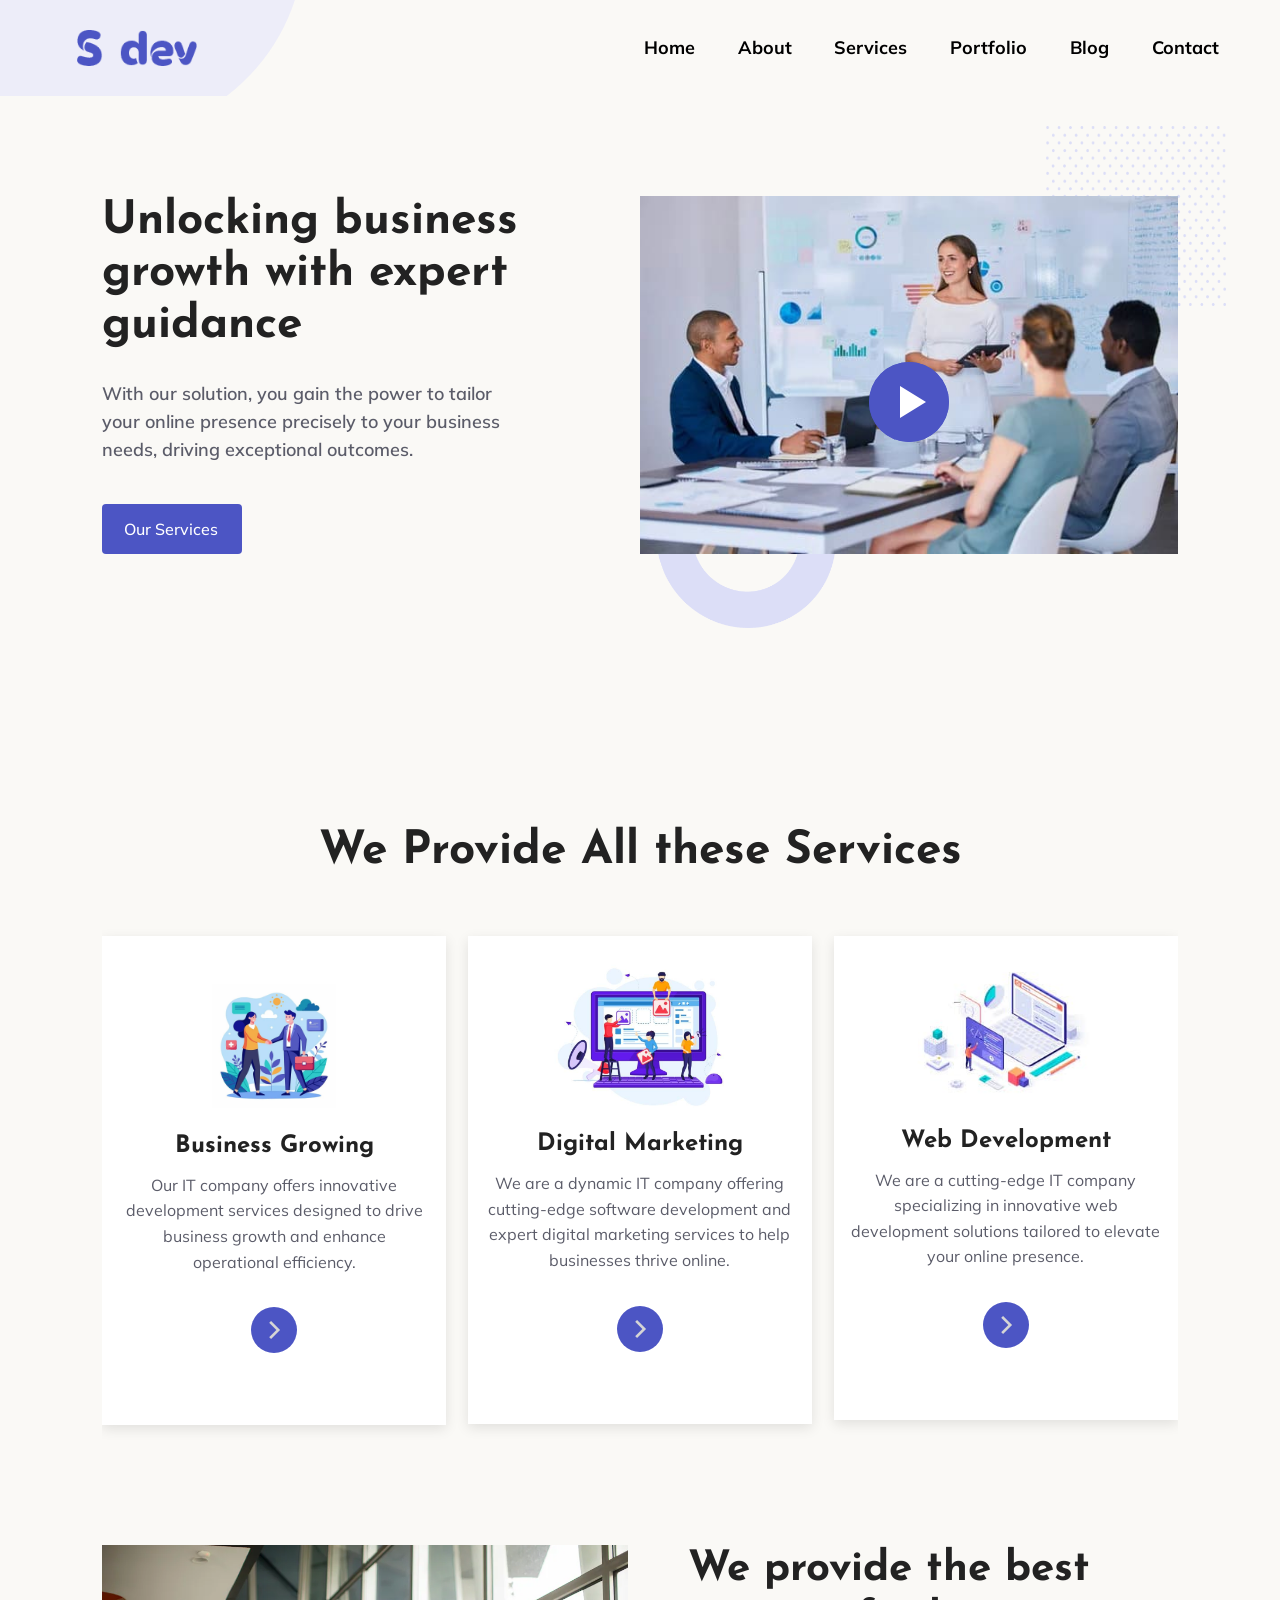
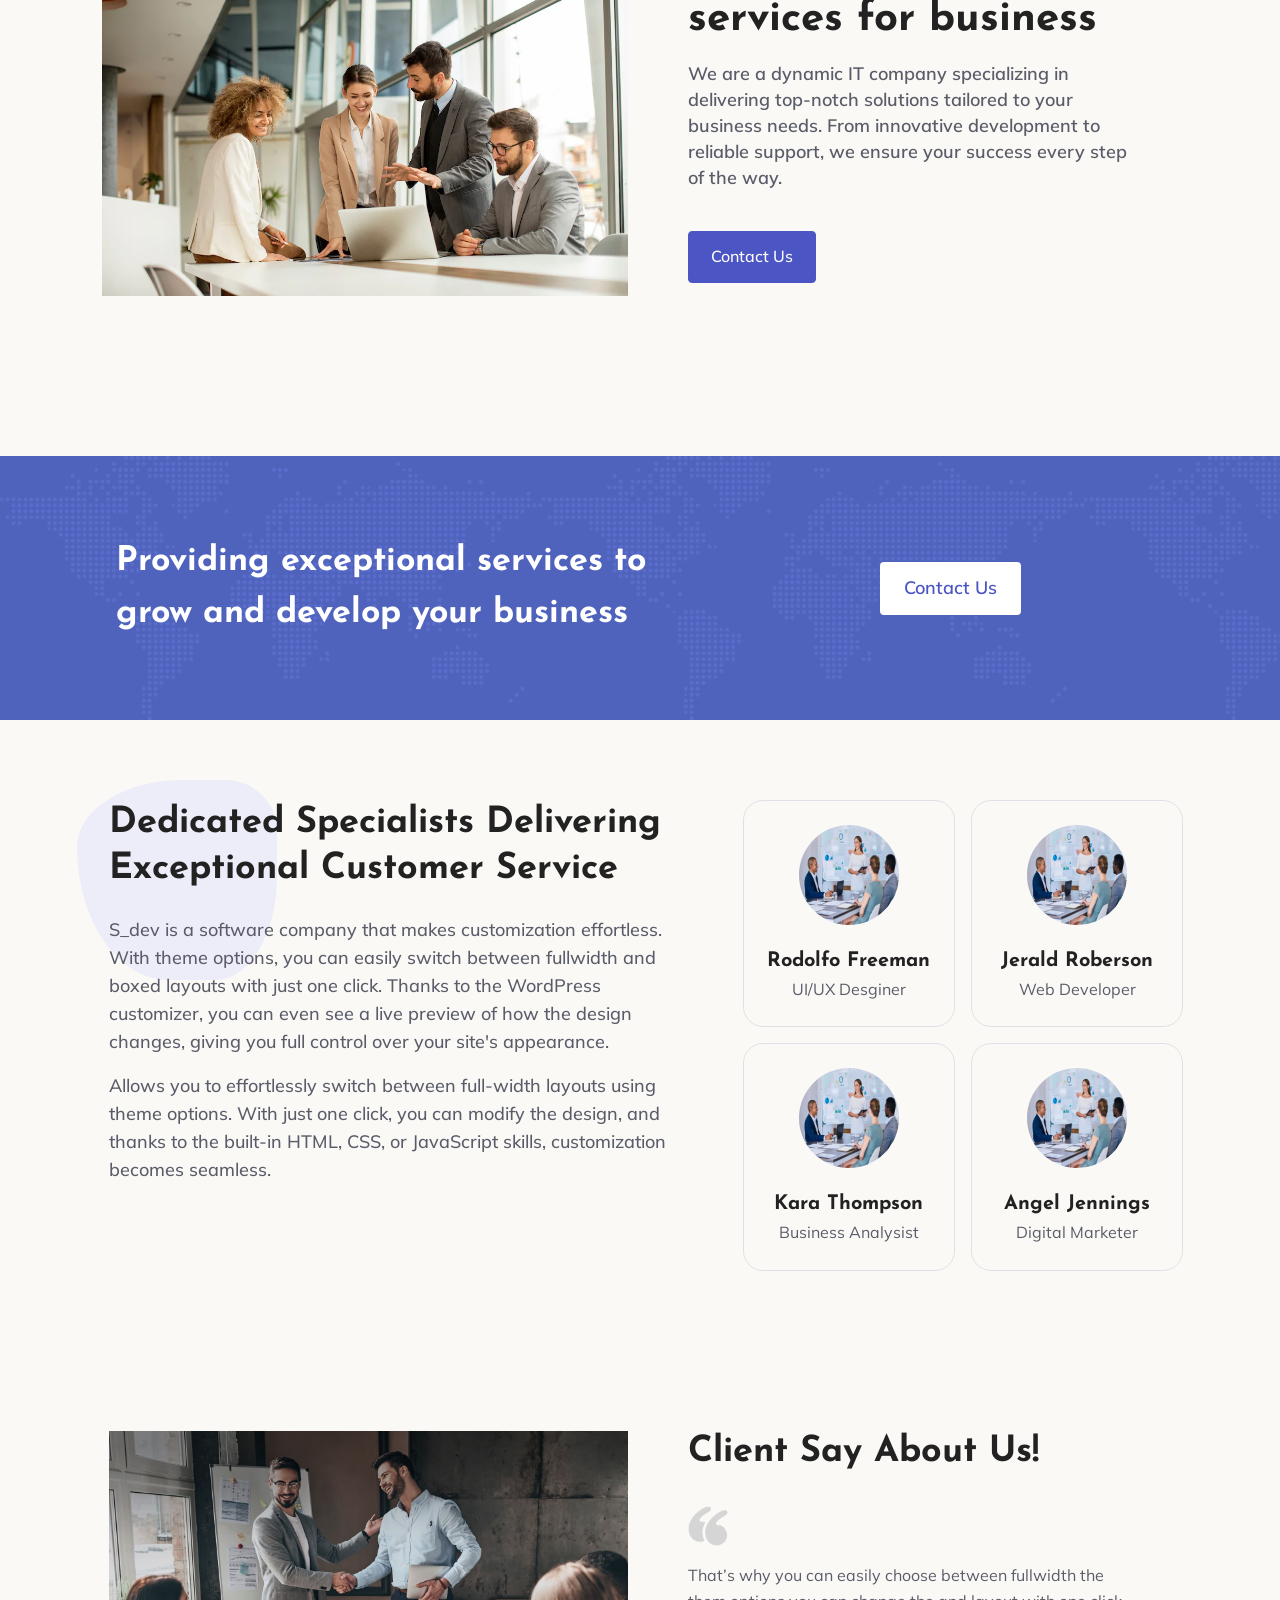
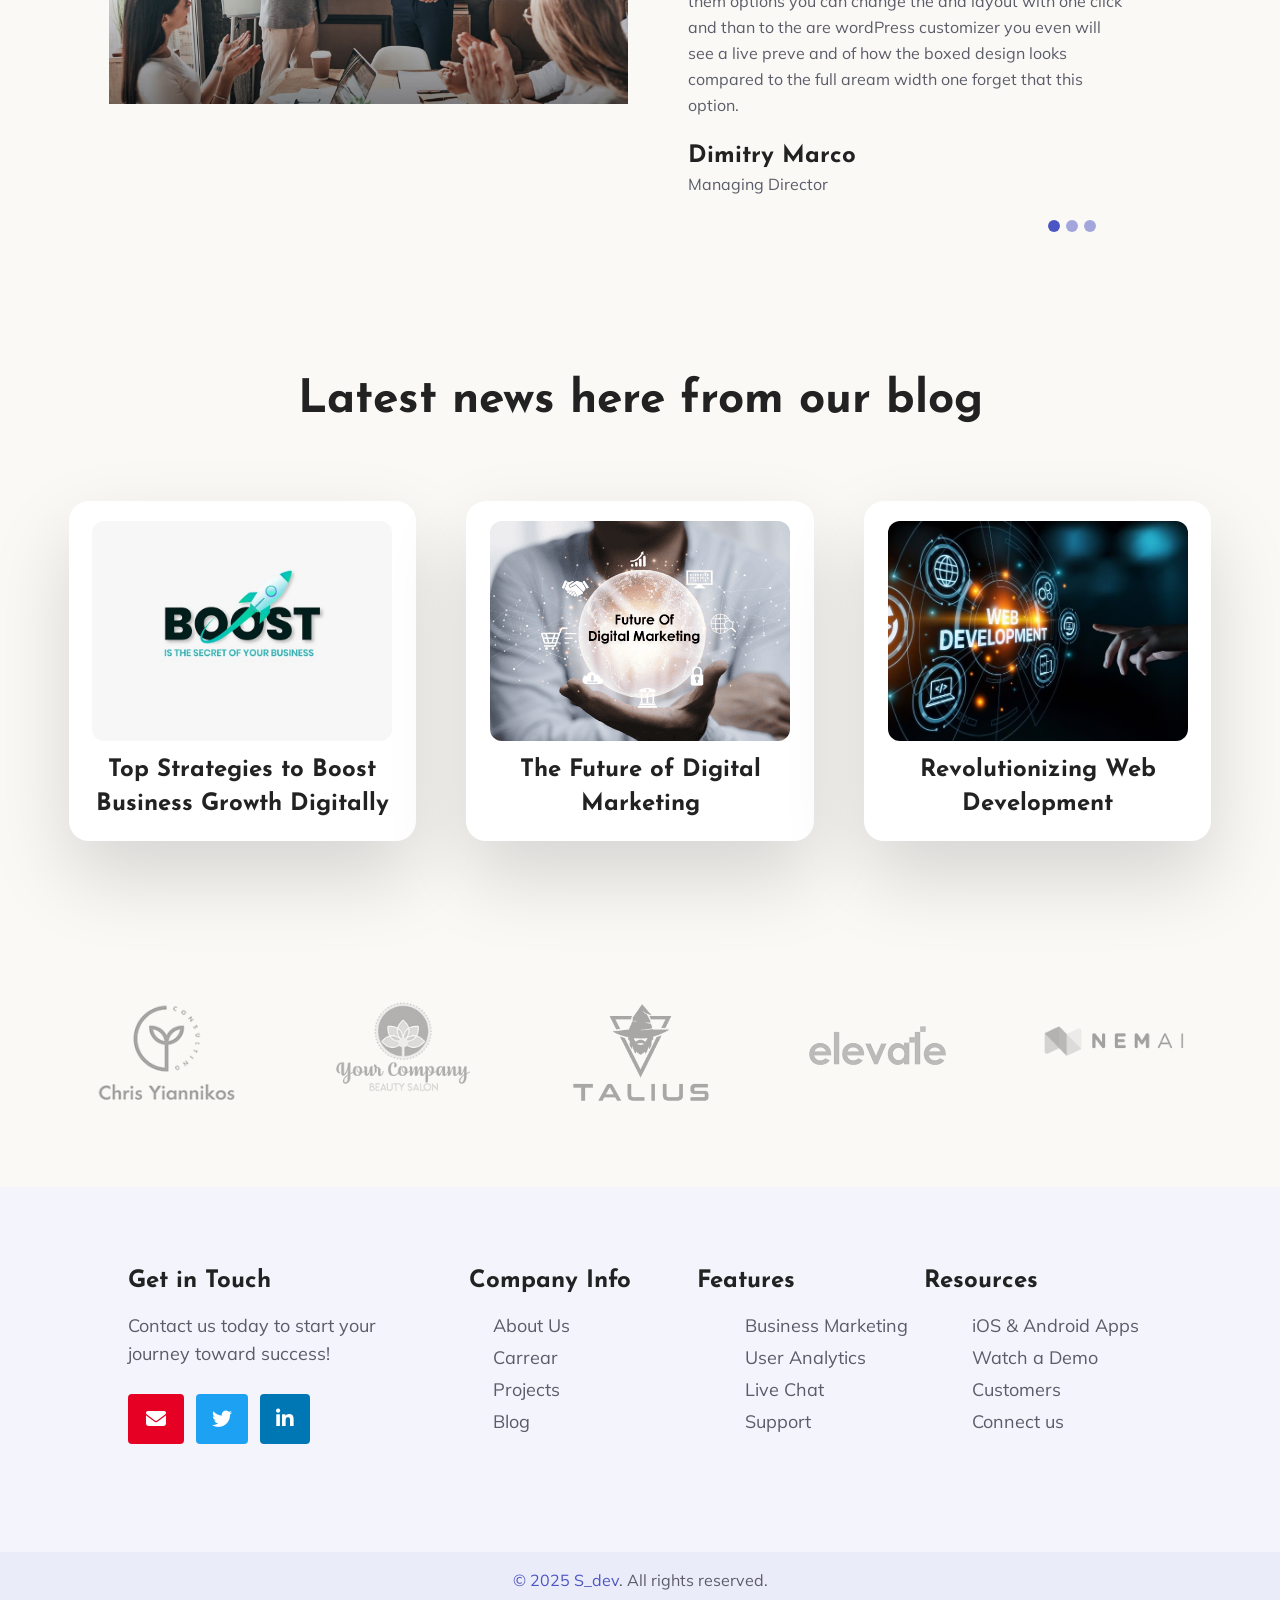
<file: index.html>
<!DOCTYPE html>
<html lang="en">
<head>
    <!-- Basic Meta Tags -->
    <meta charset="UTF-8">
    <meta name="viewport" content="width=device-width, initial-scale=1">
    <meta name="title" content="S dev - Financial Happiness for You and Your Family">
    <meta name="description" content="Guarantee happiness for you and your family without worrying about external volatility. Discover how we make financial stability easy and stress-free.">
    <!-- Keywords for SEO -->
    <meta name="keywords" content="happiness, family happiness, financial stability, financial happiness, stress-free finances, financial security, happy money, financial peace of mind">
    <!-- Author -->
    <meta name="author" content="Happy Money to You">
    <title>S_dev</title>
    <link rel="shortcut icon" href="img/favico.png" type="image/x-icon">

    <!-- Material Icon Link -->
    <link href="https://fonts.googleapis.com/css2?family=Material+Icons" rel="stylesheet">
    <link href="https://fonts.googleapis.com/css2?family=Material+Symbols+Outlined" rel="stylesheet">
    <!-- Font Awesome Icon Link -->
    <link rel="stylesheet" href="https://cdnjs.cloudflare.com/ajax/libs/font-awesome/6.7.2/css/all.min.css" integrity="sha512-Evv84Mr4kqVGRNSgIGL/F/aIDqQb7xQ2vcrdIwxfjThSH8CSR7PBEakCr51Ck+w+/U6swU2Im1vVX0SVk9ABhg==" crossorigin="anonymous" referrerpolicy="no-referrer" />
    <!-- Css Files -->
    <link rel="stylesheet" href="css/bootstrap.min.css">
    <link rel="stylesheet" href="css/style.min.css">
    <link rel="stylesheet" href="css/media.min.css">
</head>
<body>
<div class="header-wrapper overflow-hidden w-sm-75 w-100" id="headerScroll">
    <header>
        <div class="col-xxl-10 col-11 m-auto overflow-hidden">
            <div class="header-container row align-items-center justify-content-between">
                <div class="brand_logo ms-xxl-3 ms-xl-4 ms-lg-2 col-xl-5 col-lg-5 col-md-5 col-5 pl-0">
                    <a href="index.html" class="d-block">
                        <img src="img/logo.png" alt="s_dev" class="img-fluid">
                    </a>
                </div>
                <div class="ms-xxl-3 me-xl-54 me-lg-2 col-xl-6 col-lg-6 col-md-7 col-sm-5 col-5 pr-0">
                    <ul class="nav-bar d-xxl-flex d-xl-flex d-md-flex d-sm-none d-sm-none d-none w-100 d-flex align-items-center justify-content-between mb-0 ps-md-0">
                        <li><a href="index.html" class="nav-item" target="_blank">Home</a></li>
                        <li><a href="aboutUs.html" class="nav-item" target="_blank">About</a></li>
                        <li><a href="service.html" class="nav-item" target="_blank">Services</a></li>
                        <li><a href="portfolio.html" class="nav-item" target="_blank">Portfolio</a></li>
                        <li><a href="blog.html" class="nav-item" target="_blank">Blog</a></li>
                        <li><a href="contact.html" class="nav-item" target="_blank">Contact</a></li>
                    </ul>
                    <input type="checkbox" id="menu-toggle" role="button" aria-label="Display the menu" class="menu d-xxl-none d-xl-none d-lg-none d-md-none d-sm-block d-block">
                </div>
            </div>
            <div class="responsive-bar">
                <ul class="responsive d-xxl-none text-center d-xl-none d-lg-none d-md-none d-sm-block d-block nav-bar pl-0">
                    <li><a href="index.html" class="nav-item">Home</a></li>
                    <li><a href="aboutUs.html" class="nav-item" target="_blank">About</a></li>
                    <li><a href="service.html" class="nav-item" target="_blank">Services</a></li>
                    <li><a href="portfolio.html" class="nav-item" target="_blank">Portfolio</a></li>
                    <li><a href="blog.html" class="nav-item" target="_blank">Blog</a></li>
                    <li><a href="contact.html" class="nav-item" target="_blank">Contact</a></li>
                </ul>
            </div>
        </div>
    </header>
</div>
<section class="hero-section" id="heroSection">
    <div class="d-flex justify-content-between">
        <div class="hero-content col-lg-6 col-md-6 col-sm-12">
            <h1>Unlocking business growth with expert guidance</h1>
            <p>With our solution, you gain the power to tailor your online presence precisely to your business needs, driving exceptional outcomes.</p>
            <a href="#" class="position-relative">
                <span class="hero-text-one position-absolute">Our Services</span>
                <span class="hero-text-two position-absolute">Our Services</span>
            </a>
        </div>
        <div class="hero-img position-relative col-lg-6 col-md-6 col-sm-12">
            <img src="img/dots.png" alt="s_dev" class="dots position-absolute">
            <div class="banner-hero-img">
                <figure class="banner_img position-relative overflow-hidden">
                    <img src="img/hero_img.jpg" alt="hero_img" class="img-fluid">
                </figure>
                <a id="play-video" class="play-btn" href="#"><span></span></a>
            </div>
            <img src="img/circle.png" alt="s_dev" class="circle position-absolute ">
        </div>
    </div>
</section>
<section class="provide-services overflow-hidden col-10 mx-auto" data-animate="slide-bottom">
    <div class="service-title w-lg-50 text-center m-auto mb-lg-2 mb-sm-4">
        <h2 class="pb-lg-5 pb-md-2 pb-sm-4">We Provide All these Services</h2>
    </div>
    <div class="service-content service-boxs row row-md-12 row-sm-12 justify-content-between text-center m-auto">
        <div class="col-lg-4 px-0">
            <div class="service-container overflow-hidden bg-white">
                <div class="business-grow mt-lg-5 m-auto">
                    <img src="img/service-1.webp" alt="" class="img-fluid">
                </div>
                <div class="pt-4 pb-lg-4 pb-md-0 pb-sm-4 px-md-3 px-sm-2 px-3">
                    <h4 class="pb-1">Business Growing</h4>
                    <p class="pb-3">Our IT company offers innovative development services designed to drive business growth and enhance operational efficiency.</p>
                    <a href="#" class="arrow-icon mb-md-5 mb-3"><span class="material-symbols-outlined">chevron_right</span></a>
                </div>
            </div>
        </div>
        <div class="col-lg-4 px-0">
            <div class="service-container overflow-hidden bg-white">
                <div class="digital-market mt-lg-4 m-auto">
                    <img src="img/service-2.jpg" alt="" class="img-fluid">
                </div>
                <div class="pt-3 pb-lg-4 pb-md-0 pb-sm-4 px-md-3 px-sm-2 px-2">
                    <h4 class="pb-1">Digital Marketing</h4>
                    <p class="pb-3">We are a dynamic IT company offering cutting-edge software development and expert digital marketing services to help businesses thrive online.</p>
                    <a href="#" class="arrow-icon mb-md-5 mb-3"><span class="material-symbols-outlined">chevron_right</span></a>
                </div>
            </div>
        </div>
        <div class="col-lg-4 px-0">
            <div class="service-container overflow-hidden bg-white">
                <div class="web-development mt-lg-4 m-auto">
                    <img src="img/service-3.jpg" alt="" class="img-fluid">
                </div>
                <div class="pt-4 pb-lg-4 pb-md-0 pb-sm-4 px-md-3 px-sm-2 px-2">
                    <h4 class="pb-1">Web Development</h4>
                    <p class="pb-3">We are a cutting-edge IT company specializing in innovative web development solutions tailored to elevate your online presence.</p>
                    <a href="#" class="arrow-icon mb-md-5 mb-3"><span class="material-symbols-outlined">chevron_right</span></a>
                </div>
            </div>
        </div>
    </div>
</section>
<section class="best-service" data-animate="slide-bottom">
    <div class="row m-auto">
        <div class="best-service-img col-md-6 col-sm-12 ps-0">
            <img src="img/best-service-img.webp" alt="" class="img-fluid">
        </div>
        <div class="best-service-details col-md-6 col-sm-12 ps-lg-5 pe-0">
            <h2 class="pb-2">We provide the best services for business</h2>
            <p class="pb-lg-4 pb-md-2 pb-sm-4">We are a dynamic IT company specializing in delivering top-notch solutions tailored to your business needs. From innovative development to reliable support, we ensure your success every step of the way.</p>
            <a href="#" class="position-relative overflow-hidden">Contact Us</a>
        </div>
    </div>
</section>
<section class="exceptional-service col-xxl-12 overflow-hidden" data-animate="slide-bottom">
    <div class="row align-items-center">
        <h2 class="text-white col-lg-7 col-md-8 col-sm-12 ps-lg-2 mb-md-0">Providing exceptional services to grow and develop your business</h2>
        <a href="#" class="text-center col-lg-5 col-md-4 col-sm-12"><span>Contact Us</span></a>
    </div>
</section>
<section class="our-customer m-auto" data-animate="slide-bottom">
    <div class="row">
        <div class="customer-content col-md-7 col-sm-12">
            <h2 class="pb-xl-3 pb-lg-2 pb-md-2 pb-sm-3">Dedicated Specialists Delivering Exceptional Customer Service</h2>
            <p>S_dev is a software company that makes customization effortless. With theme options, you can easily switch between fullwidth and boxed layouts with just one click. Thanks to the WordPress customizer, you can even see a live preview of how the design changes, giving you full control over your site's appearance.</p>
            <p>Allows you to effortlessly switch between full-width layouts using theme options. With just one click, you can modify the design, and thanks to the built-in HTML, CSS, or JavaScript skills, customization becomes seamless.</p>
        </div>
        <div class="col-md-5 col-sm-12 pe-lg-0">
            <div class="our-associates d-grid align-items-stretch justify-content-between">
                <div class="associate-container border text-center px-lg-3 p-4 me-lg-2 me-md-0 mb-2">
                    <img src="img/hero_img.jpg" alt="associate-img" class="associate-img mb-4">
                    <h5 class="mb-1">Rodolfo Freeman</h5>
                    <p class="mb-0">UI/UX Desginer</p>
                </div>
                <div class="associate-container border text-center p-4 ms-lg-2 ms-md-0 mb-2">
                    <img src="img/hero_img.jpg" alt="associate-img" class="associate-img mb-4">
                    <h5 class="mb-1">Jerald Roberson</h5>
                    <p class="mb-0">Web Developer</p>
                </div>
                <div class="associate-container border text-center p-4 me-lg-2 me-md-0 mt-2">
                    <img src="img/hero_img.jpg" alt="associate-img" class="associate-img mb-4">
                    <h5 class="mb-1">Kara Thompson</h5>
                    <p class="mb-0">Business Analysist</p>
                </div>
                <div class="associate-container border text-center p-4 ms-lg-2 ms-md-0 mt-2">
                    <img src="img/hero_img.jpg" alt="associate-img" class="associate-img mb-4">
                    <h5 class="mb-1">Angel Jennings</h5>
                    <p class="mb-0">Digital Marketer</p>
                </div>
            </div>
        </div>
    </div>
</section>
<section class="testimonial" data-animate="slide-bottom">
    <div class="row m-auto">
        <div class="col-md-6 col-sm-12 ps-0">
            <img src="img/testimonial-img.jpg" alt="" class="img-fluid">
        </div>
        <div class="col-md-6 col-sm-12 ps-lg-5 pe-0">
            <h2 class="pb-lg-4 pb-sm-3">Client Say About Us!</h2>
            <div class="testimonial-slider">
                <div id="carouselExampleIndicators" class="carousel slide" data-bs-ride="carousel">
                    <div class="carousel-inner">
                        <div class="carousel-item active">
                            <img src="img/quote.png" alt="quote" class="quote-img mb-3">
                            <p class="pb-2">That’s why you can easily choose between fullwidth the them options you can change the and layout with one click and than to the are wordPress customizer you even will see a live preve and of how the boxed design looks compared to the full aream width one forget that this option.</p>
                            <h4 class="mb-xl-0">Dimitry Marco</h4>
                            <p>Managing Director</p>
                        </div>
                        <div class="carousel-item">
                            <img src="img/quote.png" alt="quote" class="quote-img mb-3">
                            <p class="pb-2">That’s why you can easily choose between fullwidth the them options you can change the and layout with one click and than to the are wordPress customizer you even will see a live preve and of how the boxed design looks compared to the full aream width one forget that this option.</p>
                            <h4 class="mb-xl-0">Dimitry Marco</h4>
                            <p>Managing Director</p>
                        </div>
                        <div class="carousel-item">
                            <img src="img/quote.png" alt="quote" class="quote-img mb-3">
                            <p class="pb-2">That’s why you can easily choose between fullwidth the them options you can change the and layout with one click and than to the are wordPress customizer you even will see a live preve and of how the boxed design looks compared to the full aream width one forget that this option.</p>
                            <h4 class="mb-xl-0">Dimitry Marco</h4>
                            <p>Managing Director</p>
                        </div>
                    </div>
                    <div class="carousel-indicators">
                        <button type="button" data-bs-target="#carouselExampleIndicators" data-bs-slide-to="0" class="active" aria-current="true" aria-label="Slide 1"></button>
                        <button type="button" data-bs-target="#carouselExampleIndicators" data-bs-slide-to="1" aria-label="Slide 2"></button>
                        <button type="button" data-bs-target="#carouselExampleIndicators" data-bs-slide-to="2" aria-label="Slide 3"></button>
                    </div>
                  </div>
            </div>
        </div>
    </div>
</section>
<section class="blog col-10 mx-auto" data-animate="slide-bottom">
    <div class="blog-title w-lg-50 w-sm-100 text-center m-auto mb-md-5">
        <h2 class="mb-xl-5 mb-0">Latest news here from our blog</h2>
    </div>
    <div class="blog-para blog-boxs row text-center pt-sm-4 pt-5 m-auto">
        <div class="blog-container d-flex justify-content-center align-items-center">
            <div class="card-blog col-lg-4 col-sm-12">
                <div class="img-box">
                    <img src="img/business-growth.jpg" alt="blog" class="img-fluid">
                </div>
                <div class="blog-content px-lg-4">
                    <h4 class="pb-lg-2 pb-md-1 pb-sm-2">Top Strategies to Boost Business Growth Digitally</h4>
                    <p>Explore proven techniques and tools that empower businesses to scale effectively, with insights from industry experts.</p>
                </div>
            </div>
            <div class="card-blog col-lg-4 col-sm-12">
                <div class="img-box">
                    <img src="img/future-marketing.png" alt="blog" class="img-fluid">
                </div>
                <div class="blog-content px-4">
                    <h4 class="pb-lg-2 pb-md-1 pb-sm-2">The Future of Digital Marketing</h4>
                    <p>Dive into emerging trends and technologies shaping the digital marketing landscape and how businesses can leverage them for success.</p>
                </div>
            </div>
            <div class="card-blog col-lg-4 col-sm-12">
                <div class="img-box">
                    <img src="img/web-development.avif" alt="blog" class="img-fluid">
                </div>
                <div class="blog-content px-4">
                    <h4 class="pb-lg-2 pb-md-1 pb-sm-2">Revolutionizing Web Development</h4>
                    <p>Highlight cutting-edge approaches and success stories in web development, showcasing S_Dev's expertise in creating impactful online solutions.</p>
                </div>
            </div>
        </div>
    </div>
</section>
<section class="client-logo" data-animate="slide-bottom">
    <div class="d-flex justify-content-between flex-wrap m-auto">
        <div class="">
            <img src="img/clients/client-1.png">
        </div>
        <div class="">
            <img src="img/clients/client-2.png">
        </div>
        <div class="">
            <img src="img/clients/client-3.png">
        </div>
        <div class="">
            <img src="img/clients/client-4.png">
        </div>
        <div class="">
            <img src="img/clients/client-5.png">
        </div>
    </div>
</section>
<div class="footer-wrapper overflow-hidden" data-animate="slide-bottom">
    <footer class="m-auto">
        <div class="row align-items-start m-auto pb-5">
            <div class="col-lg-4 col-md-4 col-sm-12 px-0">
                <h4 class="pb-lg-2">Get in Touch</h4>
                <p class="w-lg-75 w-sm-100 pb-4">Contact us today to start your journey toward success!</p>
                <div class="social-links">
                    <a href="#" class="text-white rounded me-2"><i class="fa-solid fa-envelope"></i></a>
                    <a href="#" class="text-white rounded me-2"><i class="fa-brands fa-twitter"></i></a>
                    <a href="#" class="text-white rounded"><i class="fa-brands fa-linkedin-in"></i></a>
                </div>
            </div>
            <div class="footer-container col-xl-8 col-lg-7 col-sm-12 d-grid m-auto mt-xl-0 ms-md-0 px-0">
                <div class="footer-para">
                    <h4 class="pb-2">Company Info</h4>
                    <ul class="ps-xxl-4 ps-xl-4 ps-lg-0 ps-md-0 ps-sm-0">
                        <li class="pb-1"><a href="#">About Us</a></li>
                        <li class="pb-1"><a href="#">Carrear</a></li>
                        <li class="pb-1"><a href="#">Projects</a></li>
                        <li class="pb-1"><a href="#">Blog</a></li>
                    </ul>
                </div>
                <div class="footer-para">
                    <h4 class="pb-2">Features</h4>
                    <ul class="ps-xxl-5 ps-xl-5 ps-lg-0 ps-md-0 ps-sm-0">
                        <li class="pb-1"><a href="#">Business Marketing</a></li>
                        <li class="pb-1"><a href="#">User Analytics</a></li>
                        <li class="pb-1"><a href="#">Live Chat</a></li>
                        <li class="pb-1"><a href="#">Support</a></li>
                    </ul>
                </div>
                <div class="footer-para">
                    <h4 class="pb-2">Resources</h4>
                    <ul class="ps-xxl-5 ps-xl-5 ps-lg-0 ps-md-0 ps-sm-0">
                        <li class="pb-1"><a href="#">iOS & Android Apps</a></li>
                        <li class="pb-1"><a href="#">Watch a Demo</a></li>
                        <li class="pb-1"><a href="#">Customers</a></li>
                        <li class="pb-1"><a href="#">Connect us</a></li>
                    </ul>
                </div>
            </div>
        </div>
    </footer>
    <div class="copy-wrights text-center mt-lg-5 py-3">
        <p class="mb-0"><span>&#169 2025 S_dev</span>. All rights reserved.</p>
    </div>
</div>
<!-- Script -->
<script src="js/bootstrap.min.js"></script>
<script src="js/script.js"></script>
</body>
</html>
</file>
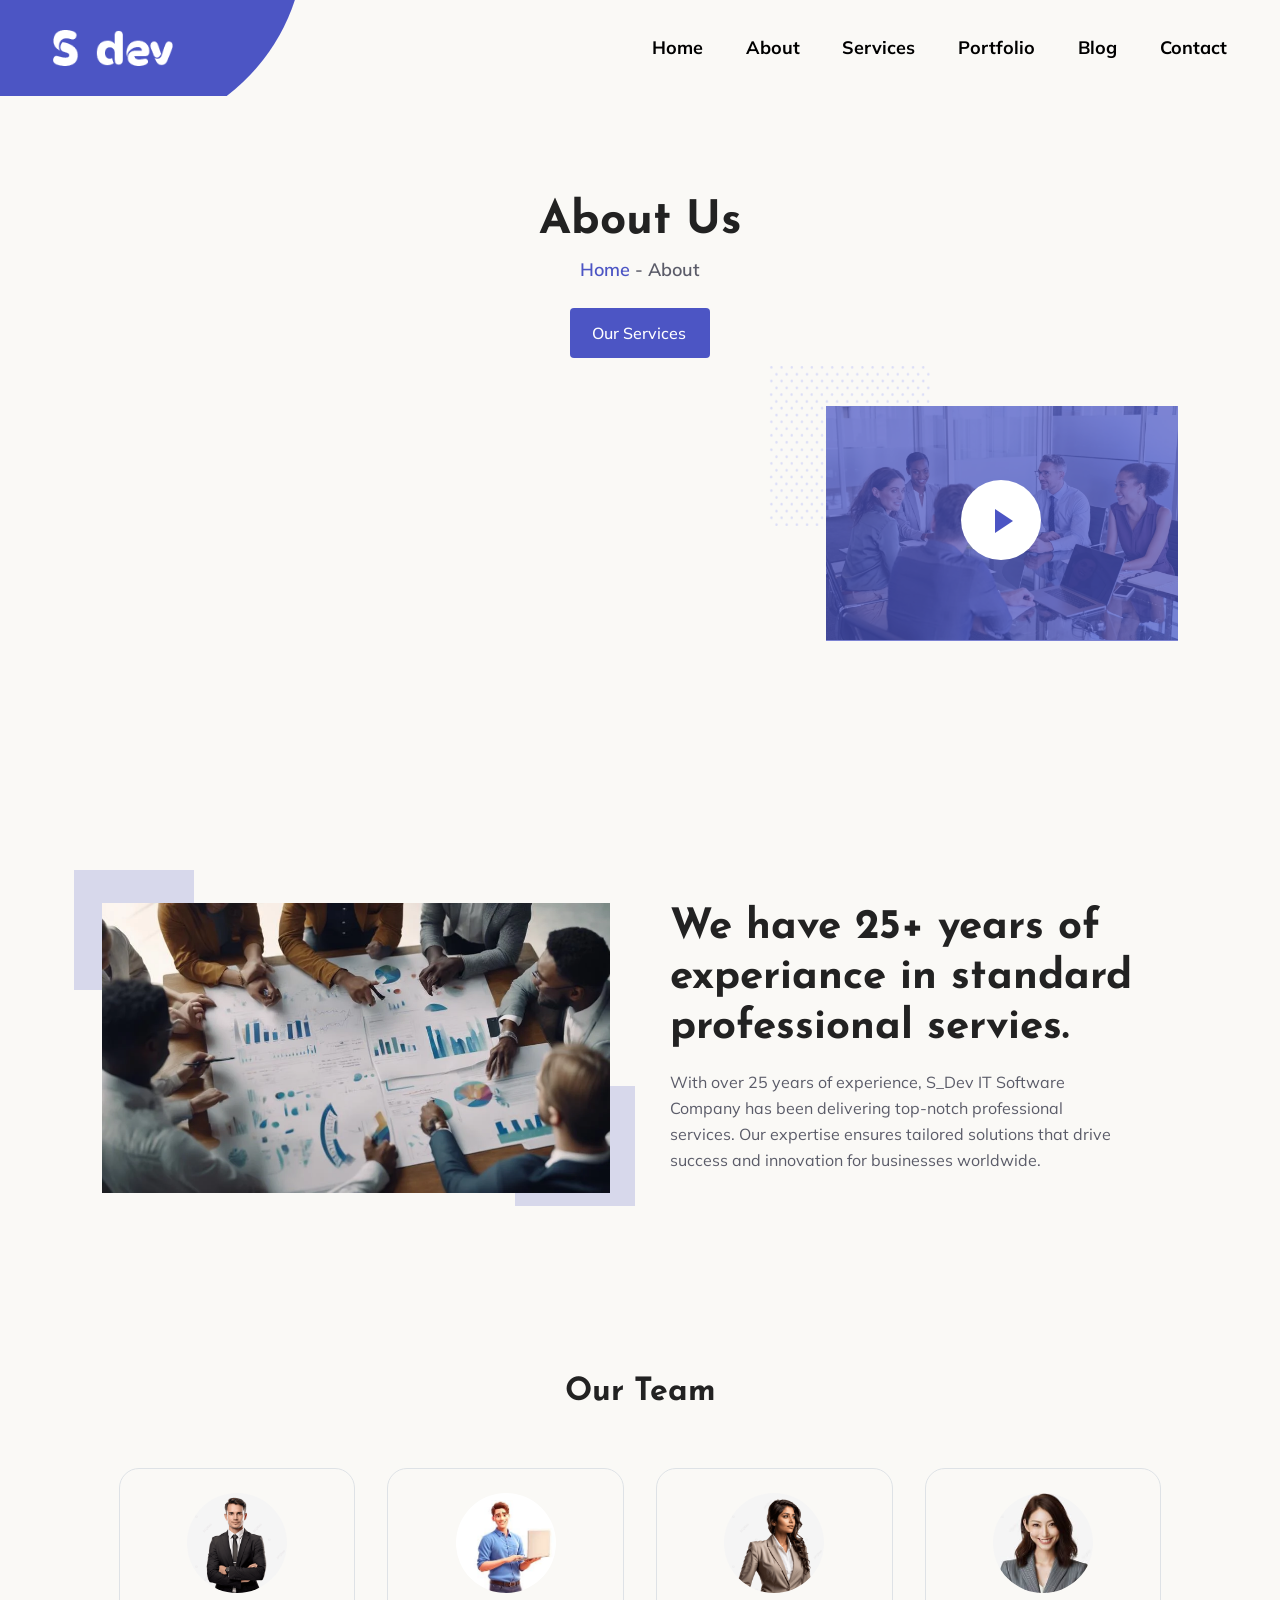
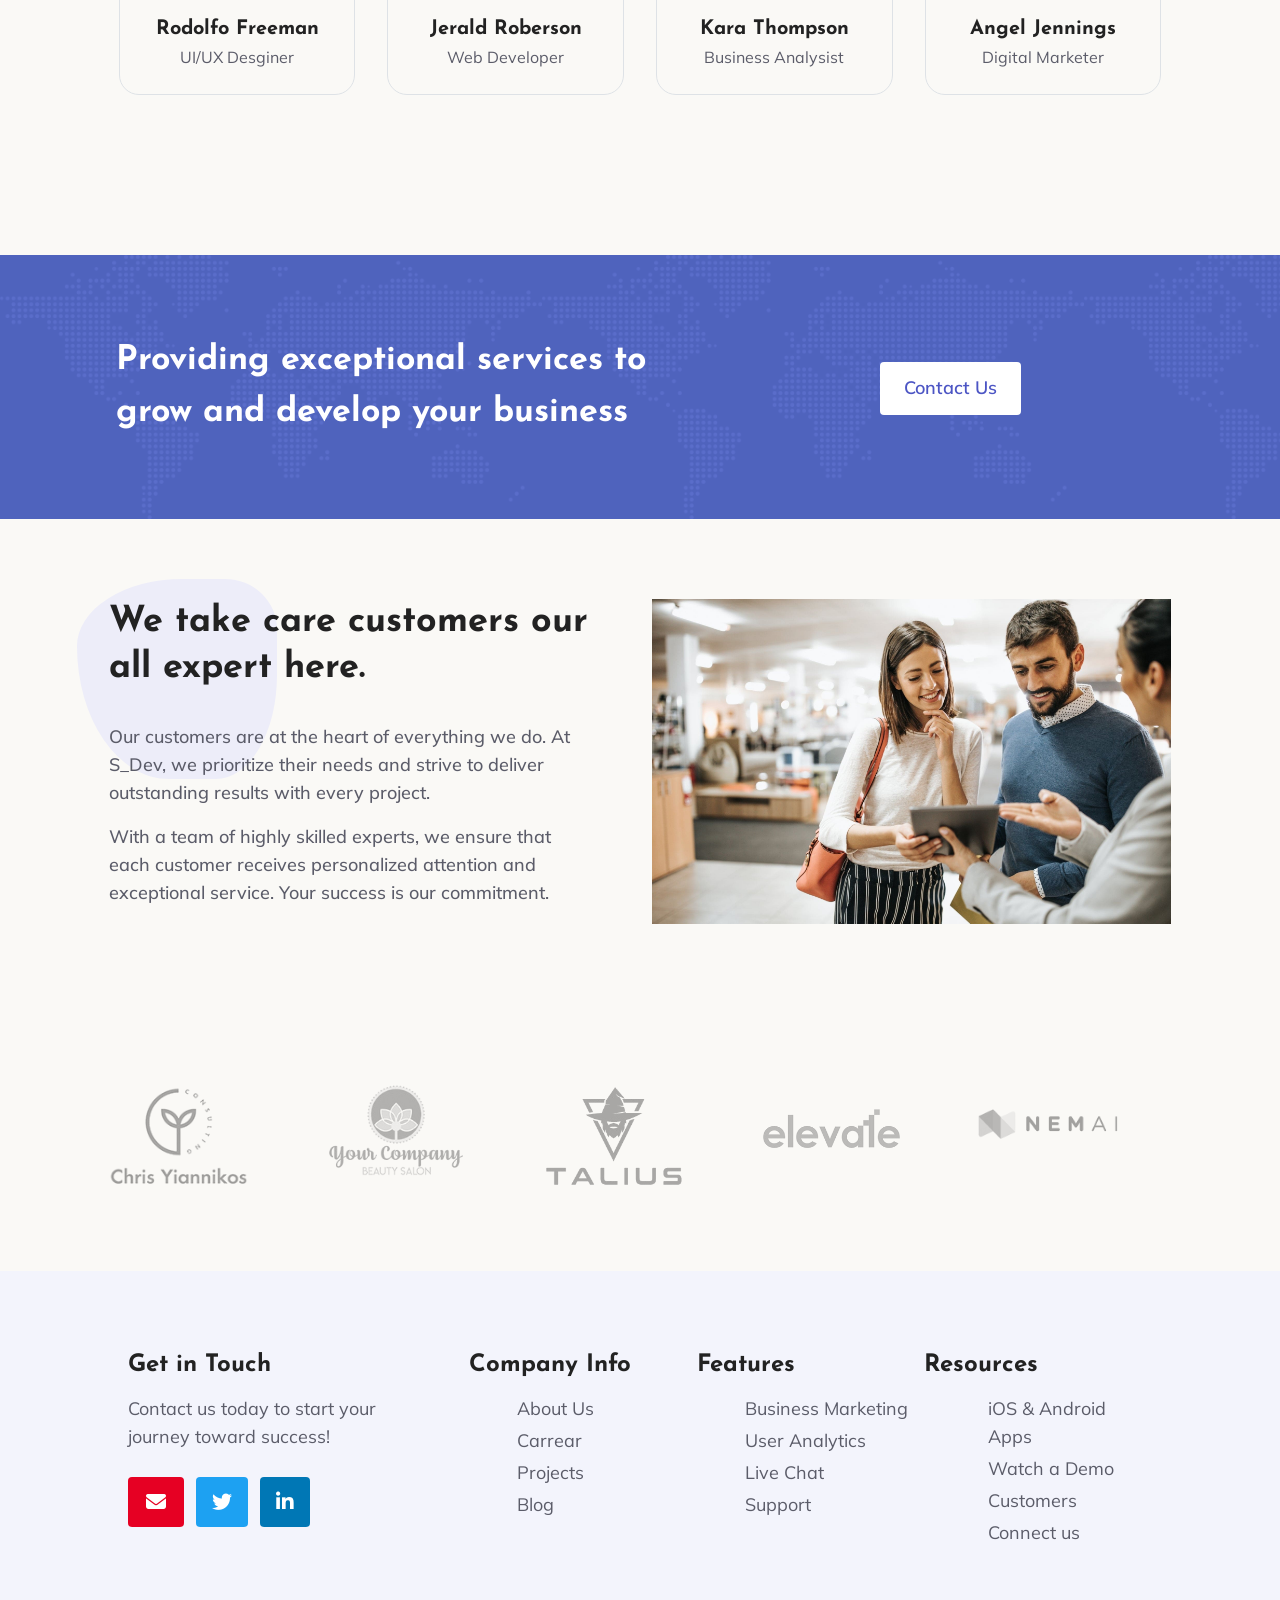
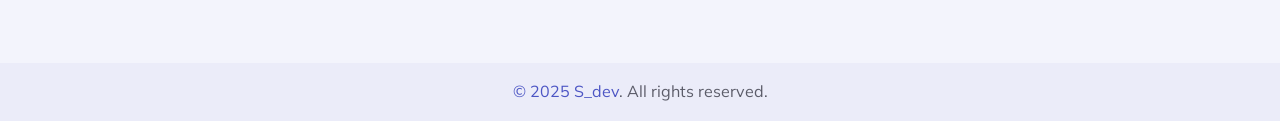
<file: aboutUs.html>
<!DOCTYPE html>
<html lang="en">
<head>
    <!-- Basic Meta Tags -->
    <meta charset="UTF-8">
    <meta name="viewport" content="width=device-width, initial-scale=1">
    <meta name="title" content="S dev - Financial Happiness for You and Your Family">
    <meta name="description" content="Guarantee happiness for you and your family without worrying about external volatility. Discover how we make financial stability easy and stress-free.">
    <!-- Keywords for SEO -->
    <meta name="keywords" content="happiness, family happiness, financial stability, financial happiness, stress-free finances, financial security, happy money, financial peace of mind">
    <!-- Author -->
    <meta name="author" content="Happy Money to You">
    <title>S_dev</title>
    <link rel="shortcut icon" href="img/favico.png" type="image/x-icon">

    <!-- Material Icon Link -->
    <link href="https://fonts.googleapis.com/css2?family=Material+Icons" rel="stylesheet">
    <link href="https://fonts.googleapis.com/css2?family=Material+Symbols+Outlined" rel="stylesheet">
    <!-- Font Awesome Icon Link -->
    <link rel="stylesheet" href="https://cdnjs.cloudflare.com/ajax/libs/font-awesome/6.7.2/css/all.min.css" integrity="sha512-Evv84Mr4kqVGRNSgIGL/F/aIDqQb7xQ2vcrdIwxfjThSH8CSR7PBEakCr51Ck+w+/U6swU2Im1vVX0SVk9ABhg==" crossorigin="anonymous" referrerpolicy="no-referrer" />
    <!-- Css Files -->
    <link rel="stylesheet" href="css/bootstrap.min.css">
    <link rel="stylesheet" href="css/style.min.css">
    <link rel="stylesheet" href="css/aboutUs.min.css">
    <link rel="stylesheet" href="css/media.min.css">
</head>
<body>
<div class="header-wrapper overflow-hidden w-sm-75 w-100" id="headerScroll">
    <header>
        <div class="col-xxl-10 col-11 m-auto overflow-hidden">
            <div class="header-container row align-items-center justify-content-between">
                <div class="brand_logo col-xl-5 col-lg-5 col-md-5 col-5 pl-0">
                    <a href="index.html" class="d-block">
                        <img src="img/logo_2.png" alt="s_dev" class="img-fluid">
                    </a>
                </div>
                <div class="col-xl-6 col-lg-6 col-md-7 col-sm-5 col-5 pr-0">
                    <ul class="nav-bar d-xxl-flex d-xl-flex d-md-flex d-sm-none d-sm-none d-none w-100 d-flex align-items-center justify-content-between mb-0 ps-md-0">
                        <li><a href="index.html" class="nav-item">Home</a></li>
                        <li><a href="aboutUs.html" class="nav-item" target="_blank">About</a></li>
                        <li><a href="service.html" class="nav-item" target="_blank">Services</a></li>
                        <li><a href="portfolio.html" class="nav-item" target="_blank">Portfolio</a></li>
                        <li><a href="blog.html" class="nav-item" target="_blank">Blog</a></li>
                        <li><a href="contact.html" class="nav-item" target="_blank">Contact</a></li>
                    </ul>
                    <input type="checkbox" id="menu-toggle" role="button" aria-label="Display the menu" class="menu d-xxl-none d-xl-none d-lg-none d-md-none d-sm-block d-block">
                </div>
            </div>
            <div class="responsive-bar">
                <ul class="responsive d-xxl-none text-center d-xl-none d-lg-none d-md-none d-sm-block d-block nav-bar pl-0">
                    <li><a href="index.html" class="nav-item">Home</a></li>
                    <li><a href="aboutUs.html" class="nav-item" target="_blank">About</a></li>
                    <li><a href="service.html" class="nav-item" target="_blank">Services</a></li>
                    <li><a href="portfolio.html" class="nav-item" target="_blank">Portfolio</a></li>
                    <li><a href="blog.html" class="nav-item" target="_blank">Blog</a></li>
                    <li><a href="contact.html" class="nav-item" target="_blank">Contact</a></li>
                </ul>
            </div>
        </div>
    </header>
</div>
<section class="about-hero-section" id="heroSection">
    <div class="d-flex flex-column">
        <div class="about-hero-content">
            <h1 class="mb-0 pb-2 text-center">About Us</h1>
            <p class="w-75 pb-4 d-flex align-items-center m-auto justify-content-center"><a href="#" class="home-link">Home</a>&nbsp;-&nbsp; <span>About</span></p>
            <a href="#" class="about-hero-btn position-relative pt-2 m-auto">
                <span class="hero-text-one text-white position-absolute">Our Services</span>
                <span class="hero-text-two text-white position-absolute">Our Services</span>
            </a>
        </div>
        <div class="about-hero-img position-relative pt-5">
            <img src="img/dots.png" alt="s_dev" class="dots position-absolute translate-middle">
            <div class="about-banner-hero">
                <figure class="about-banner_img m-auto overflow-hidden">
                    <img src="img/about-hero.webp" alt="about-hero_img" class="img-fluid">
                </figure>
                <a id="play-video" class="play-btn" href="#"><span></span></a>
            </div>
        </div>
    </div>
</section>
<section class="about-experience" data-animate="slide-bottom">
    <div class="row m-auto">
        <div class="about-experience-img position-relative col ps-0">
            <img src="img/about-experience.webp" alt="" class="img-fluid">
        </div>
        <div class="col ps-lg-5 pe-0">
            <h2 class="pb-2">We have 25+ years of experiance in standard professional servies.</h2>
            <p class="pb-4">With over 25 years of experience, S_Dev IT Software Company has been delivering top-notch professional services. Our expertise ensures tailored solutions that drive success and innovation for businesses worldwide.</p>
        </div>
    </div>
</section>
<section class="our-team col-10 mx-auto" data-animate="slide-bottom">
    <div class="ourteam-title w-lg-50 w-sm-75 text-center m-auto mb-2">
        <h2 class="mb-0">Our Team</h2>
    </div>
    <div class="ourteam-para blog-boxs row text-center pt-lg-5 m-auto px-lg-0">
        <div class="ourteam-associates d-grid align-items-center justify-content-between">
            <div class="associate-container border text-center px-lg-3 p-4">
                <img src="img/rodolfo.png" alt="associate-img" class="associate-img mb-4">
                <h5 class="mb-1">Rodolfo Freeman</h5>
                <p class="mb-0">UI/UX Desginer</p>
            </div>
            <div class="associate-container border text-center p-4">
                <img src="img/jerald.jpg" alt="associate-img" class="associate-img mb-4">
                <h5 class="mb-1">Jerald Roberson</h5>
                <p class="mb-0">Web Developer</p>
            </div>
            <div class="associate-container border text-center p-4">
                <img src="img/kara.png" alt="associate-img" class="associate-img mb-4">
                <h5 class="mb-1">Kara Thompson</h5>
                <p class="mb-0">Business Analysist</p>
            </div>
            <div class="associate-container border text-center p-4">
                <img src="img/angel.jpg" alt="associate-img" class="associate-img mb-4">
                <h5 class="mb-1">Angel Jennings</h5>
                <p class="mb-0">Digital Marketer</p>
            </div>
        </div>
    </div>
</section>
<section class="exceptional-service overflow-hidden" data-animate="slide-bottom">
    <div class="row align-items-center">
        <h2 class="text-white col-lg-7 col-md-8 col-sm-12 ps-lg-2 mb-md-0">Providing exceptional services to grow and develop your business</h2>
        <a href="#" class="text-center col-lg-5 col-md-4 col-sm-12"><span>Contact Us</span></a>
    </div>
</section>
<section class="about-customer m-auto" data-animate="slide-bottom">
    <div class="row align-items-start">
        <div class="customer-content col-lg-6 col-md-6 col-sm-12">
            <h2 class="w-lg-75 w-sm-100 pb-lg-4 pb-md-2 pb-sm-4">We take care customers our all expert here.</h2>
            <p>Our customers are at the heart of everything we do. At S_Dev, we prioritize their needs and strive to deliver outstanding results with every project.</p>
            <p>With a team of highly skilled experts, we ensure that each customer receives personalized attention and exceptional service. Your success is our commitment.</p>
        </div>
        <div class="col-md-6 col-sm-12">
            <div class="customers-container">
                <div class="customers-bg position-relative text-center">
                    <img src="img/about-customer.jpg" alt="associate-img" class="about-video img-fluid">
                    <a id="play-video" class="play-btn position-relative" href="#"><span></span></a>
                </div>
            </div>
        </div>
    </div>
</section>
<section class="client-logo" data-animate="slide-bottom">
    <div class="row m-auto">
        <div class="col">
            <img src="img/clients/client-1.png">
        </div>
        <div class="col">
            <img src="img/clients/client-2.png">
        </div>
        <div class="col">
            <img src="img/clients/client-3.png">
        </div>
        <div class="col">
            <img src="img/clients/client-4.png">
        </div>
        <div class="col">
            <img src="img/clients/client-5.png">
        </div>
    </div>
</section>
<div class="footer-wrapper overflow-hidden" data-animate="slide-bottom">
    <footer class="m-auto">
        <div class="row align-items-start m-auto pb-5">
            <div class="col-lg-4 col-md-4 col-sm-12 px-0">
                <h4 class="pb-lg-2">Get in Touch</h4>
                <p class="w-sm-100 pb-4">Contact us today to start your journey toward success!</p>
                <div class="social-links">
                    <a href="#" class="text-white rounded me-2"><i class="fa-solid fa-envelope"></i></a>
                    <a href="#" class="text-white rounded me-2"><i class="fa-brands fa-twitter"></i></a>
                    <a href="#" class="text-white rounded"><i class="fa-brands fa-linkedin-in"></i></a>
                </div>
            </div>
            <div class="footer-container col-xl-8 col-lg-7 col-md-8 col-sm-12 d-grid m-auto px-0 ms-md-0">
                <div class="footer-para">
                    <h4 class="pb-2">Company Info</h4>
                    <ul class="ps-xxl-4 ps-xl-5 ps-lg-0 ps-md-0 ps-sm-0">
                        <li class="pb-1"><a href="#">About Us</a></li>
                        <li class="pb-1"><a href="#">Carrear</a></li>
                        <li class="pb-1"><a href="#">Projects</a></li>
                        <li class="pb-1"><a href="#">Blog</a></li>
                    </ul>
                </div>
                <div class="footer-para">
                    <h4 class="pb-2">Features</h4>
                    <ul class="ps-xxl-5 ps-xl-5 ps-lg-0 ps-md-0 ps-sm-0">
                        <li class="pb-1"><a href="#">Business Marketing</a></li>
                        <li class="pb-1"><a href="#">User Analytics</a></li>
                        <li class="pb-1"><a href="#">Live Chat</a></li>
                        <li class="pb-1"><a href="#">Support</a></li>
                    </ul>
                </div>
                <div class="footer-para">
                    <h4 class="pb-2">Resources</h4>
                    <ul class="ps-xxl-5 ps-xl-5 ps-lg-0 ps-md-0 ps-sm-0">
                        <li class="ps-xl-3 pb-1"><a href="#">iOS & Android Apps</a></li>
                        <li class="ps-xl-3 pb-1"><a href="#">Watch a Demo</a></li>
                        <li class="ps-xl-3 pb-1"><a href="#">Customers</a></li>
                        <li class="ps-xl-3 pb-1"><a href="#">Connect us</a></li>
                    </ul>
                </div>
            </div>
        </div>
    </footer>
    <div class="copy-wrights text-center mt-lg-5 py-3">
        <p class="mb-0"><span>&#169 2025 S_dev</span>. All rights reserved.</p>
    </div>
</div>
<!-- Script -->
<script src="js/bootstrap.min.js"></script>
<script src="js/script.js"></script>
</body>
</html>
</file>
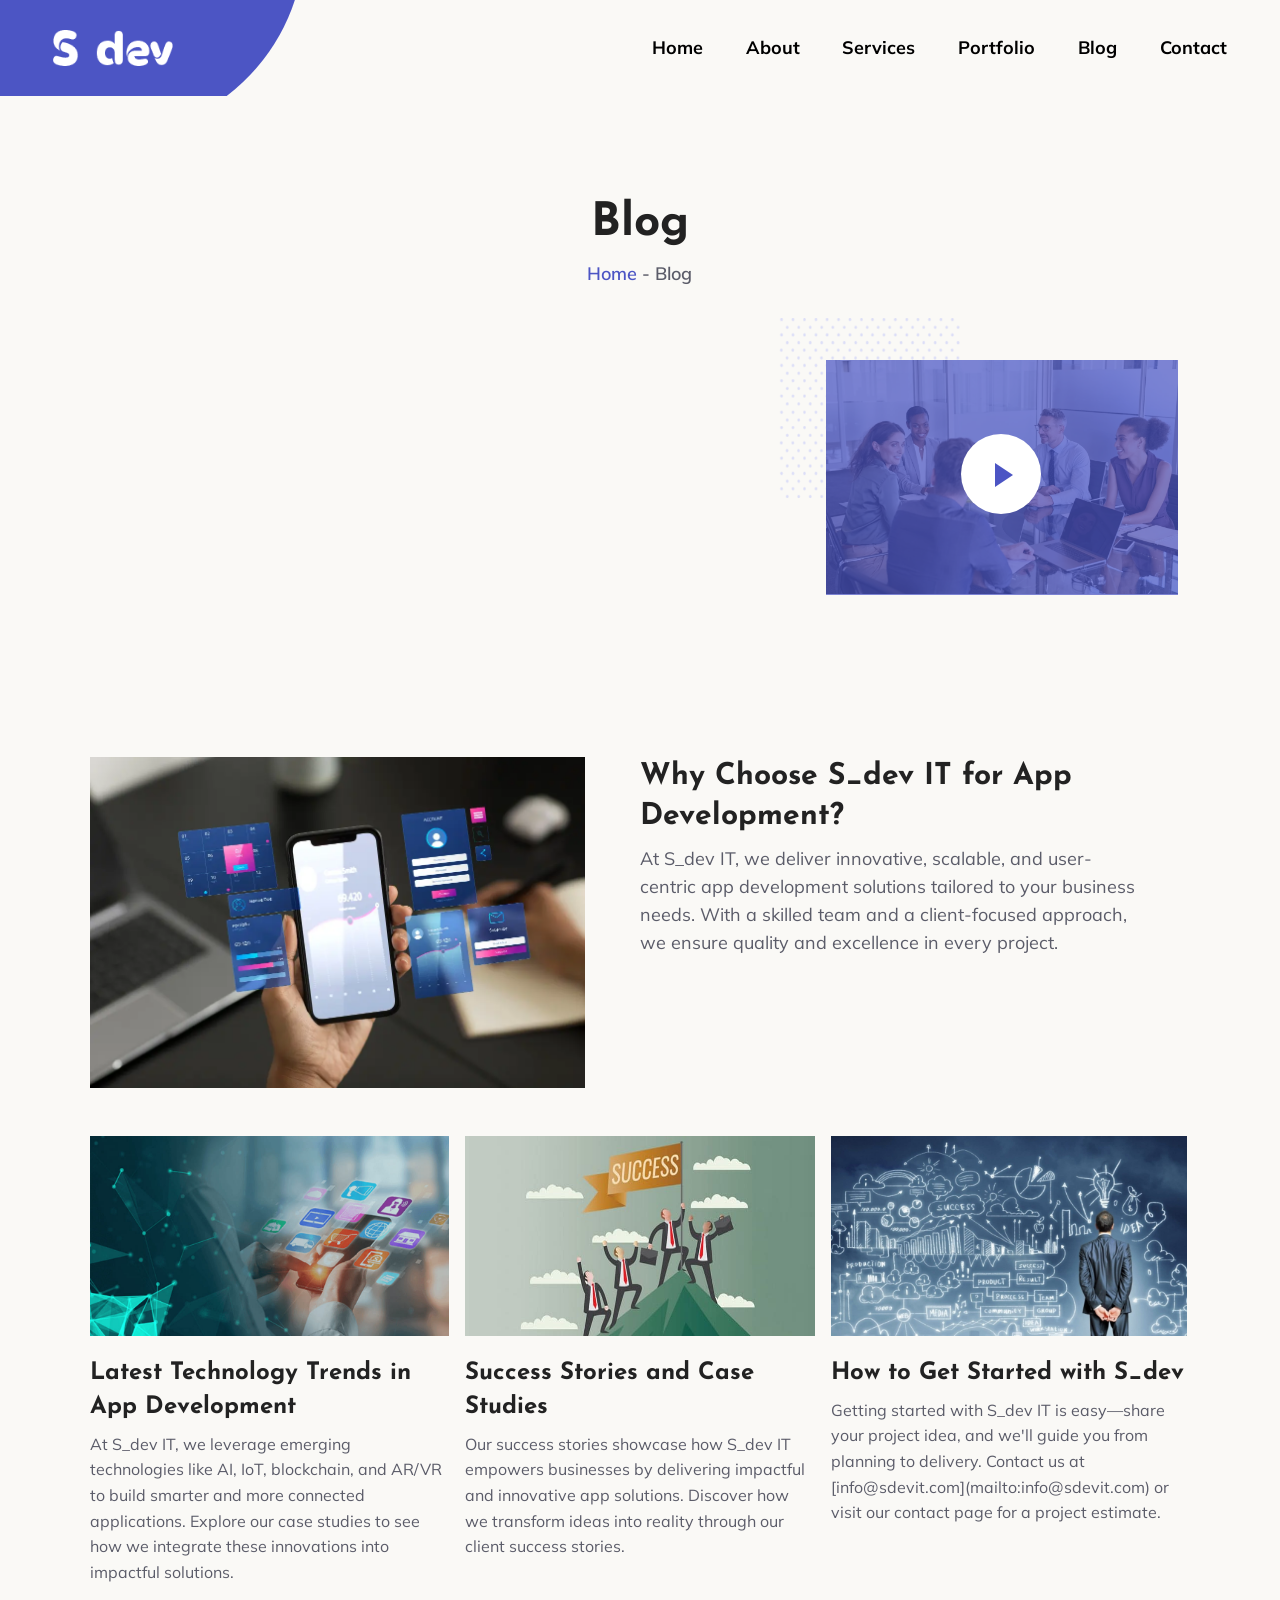
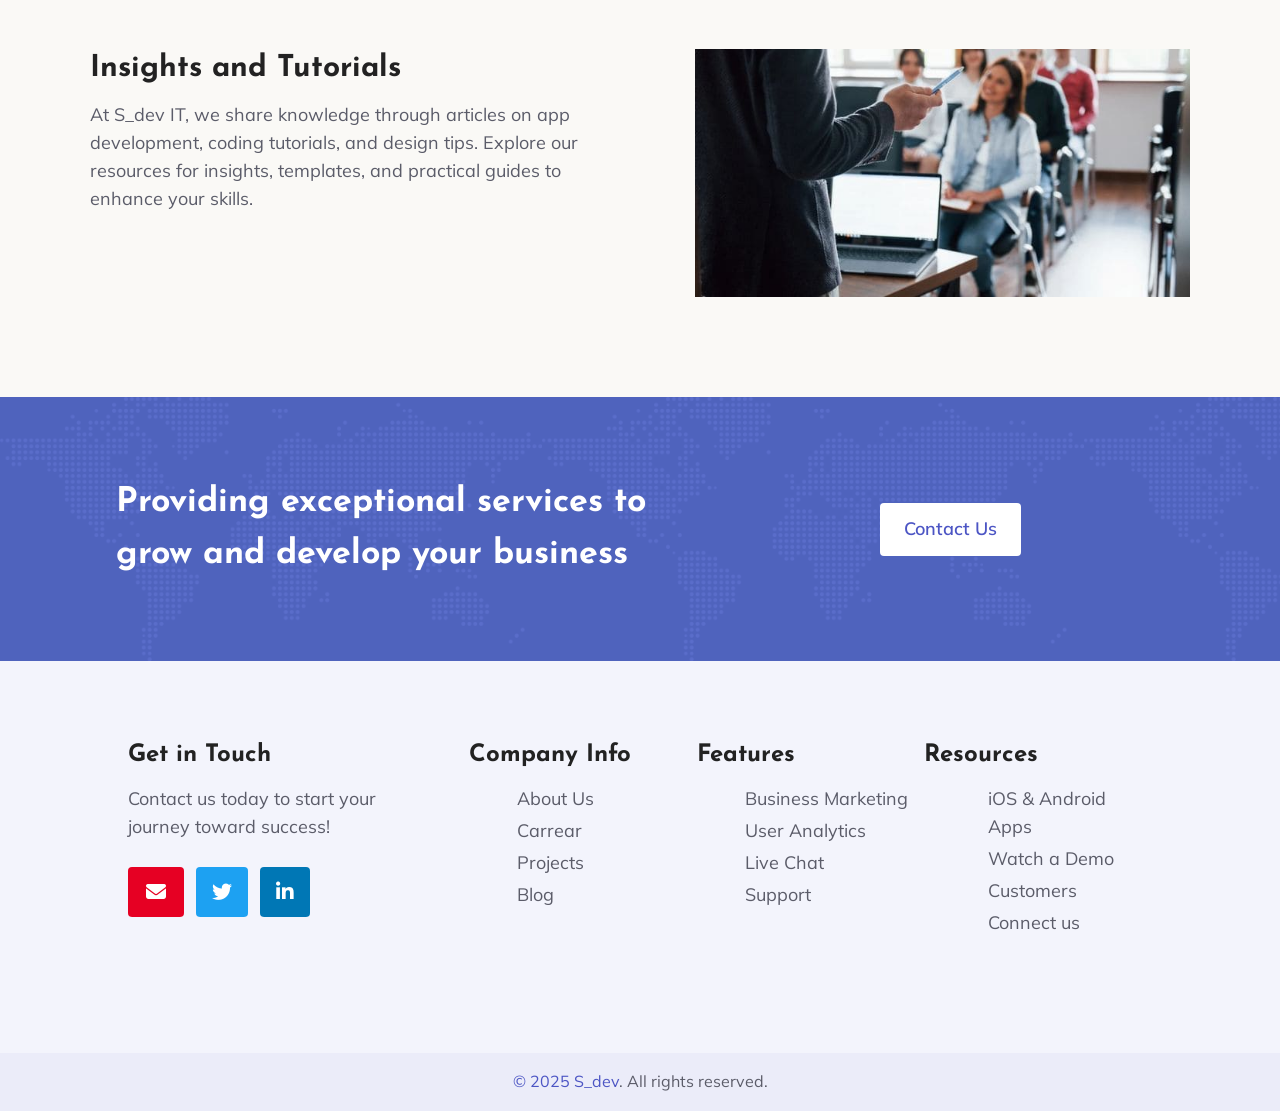
<file: blog.html>
<!DOCTYPE html>
<html lang="en">
<head>
    <!-- Basic Meta Tags -->
    <meta charset="UTF-8">
    <meta name="viewport" content="width=device-width, initial-scale=1">
    <meta name="title" content="S dev - Financial Happiness for You and Your Family">
    <meta name="description" content="Guarantee happiness for you and your family without worrying about external volatility. Discover how we make financial stability easy and stress-free.">
    <!-- Keywords for SEO -->
    <meta name="keywords" content="happiness, family happiness, financial stability, financial happiness, stress-free finances, financial security, happy money, financial peace of mind">
    <!-- Author -->
    <meta name="author" content="Happy Money to You">
    <title>S_dev</title>
    <link rel="shortcut icon" href="img/favico.png" type="image/x-icon">

    <!-- Material Icon Link -->
    <link href="https://fonts.googleapis.com/css2?family=Material+Icons" rel="stylesheet">
    <link href="https://fonts.googleapis.com/css2?family=Material+Symbols+Outlined" rel="stylesheet">
    <!-- Font Awesome Icon Link -->
    <link rel="stylesheet" href="https://cdnjs.cloudflare.com/ajax/libs/font-awesome/6.7.2/css/all.min.css" integrity="sha512-Evv84Mr4kqVGRNSgIGL/F/aIDqQb7xQ2vcrdIwxfjThSH8CSR7PBEakCr51Ck+w+/U6swU2Im1vVX0SVk9ABhg==" crossorigin="anonymous" referrerpolicy="no-referrer" />
    <!-- Css Files -->
    <link rel="stylesheet" href="css/bootstrap.min.css">
    <link rel="stylesheet" href="css/style.min.css">
    <link rel="stylesheet" href="css/blog.min.css">
    <link rel="stylesheet" href="css/media.min.css">
</head>
<body>
<div class="header-wrapper overflow-hidden w-sm-75 w-100" id="headerScroll">
    <header>
        <div class="col-xxl-10 col-11 m-auto overflow-hidden">
            <div class="header-container row align-items-center justify-content-between">
                <div class="brand_logo col-xl-5 col-lg-5 col-md-5 col-5 pl-0">
                    <a href="index.html" class="d-block">
                        <img src="img/logo_2.png" alt="s_dev" class="img-fluid">
                    </a>
                </div>
                <div class="col-xl-6 col-lg-6 col-md-7 col-sm-5 col-5 pr-0">
                    <ul class="nav-bar d-xxl-flex d-xl-flex d-md-flex d-sm-none d-sm-none d-none w-100 d-flex align-items-center justify-content-between mb-0 ps-md-0">
                        <li><a href="index.html" class="nav-item">Home</a></li>
                        <li><a href="aboutUs.html" class="nav-item" target="_blank">About</a></li>
                        <li><a href="service.html" class="nav-item" target="_blank">Services</a></li>
                        <li><a href="portfolio.html" class="nav-item" target="_blank">Portfolio</a></li>
                        <li><a href="blog.html" class="nav-item" target="_blank">Blog</a></li>
                        <li><a href="contact.html" class="nav-item" target="_blank">Contact</a></li>
                    </ul>
                    <input type="checkbox" id="menu-toggle" role="button" aria-label="Display the menu" class="menu d-xxl-none d-xl-none d-lg-none d-md-none d-sm-block d-block">
                </div>
            </div>
            <div class="responsive-bar">
                <ul class="responsive d-xxl-none text-center d-xl-none d-lg-none d-md-none d-sm-block d-block nav-bar pl-0">
                    <li><a href="index.html" class="nav-item">Home</a></li>
                    <li><a href="aboutUs.html" class="nav-item" target="_blank">About</a></li>
                    <li><a href="service.html" class="nav-item" target="_blank">Services</a></li>
                    <li><a href="portfolio.html" class="nav-item" target="_blank">Portfolio</a></li>
                    <li><a href="blog.html" class="nav-item" target="_blank">Blog</a></li>
                    <li><a href="contact.html" class="nav-item" target="_blank">Contact</a></li>
                </ul>
            </div>
        </div>
    </header>
</div>
<section class="blog-hero-section m-auto" id="heroSection">
    <div class="d-flex flex-column">
        <div class="blog-content">
            <h1 class="mb-0 pb-2 text-center">Blog</h1>
            <p class="w-75 pb-4 d-flex align-items-center m-auto justify-content-center"><a href="#" class="home-link">Home</a>&nbsp;-&nbsp; <span>Blog</span></p>
        </div>
        <div class="blog-hero-img position-relative pt-5">
            <img src="img/dots.png" alt="s_dev" class="dots position-absolute translate-middle">
            <div class="blog-banner-hero">
                <figure class="blog-banner_img m-auto overflow-hidden">
                    <img src="img/about-hero.webp" alt="about-hero_img" class="img-fluid">
                </figure>
                <a id="play-video" class="play-btn" href="#"><span></span></a>
            </div>
        </div>
    </div>
</section>
<section class="blog-details overflow-hidden m-auto" data-animate="slide-bottom">
    <div class="row-12 align-items-center justify-content-between">
        <div class="blog-container d-grid mb-xl-5 mb-lg-5 mb-md-2 mb-sm-0 px-0 gap-0 col-12">
            <div class="app-develop-img">
                <img src="img/whychoose.webp" alt="#" class="img-fluid">
            </div>
            <div class="app-develop-content">
                <h4 class="pe-lg-5 pb-md-0 pb-sm-3">Why Choose S_dev IT for App Development?</h4>
                <p>At S_dev IT, we deliver innovative, scalable, and user-centric app development solutions tailored to your business needs. With a skilled team and a client-focused approach, we ensure quality and excellence in every project.</p>
            </div>
        </div>
        <div class="blog-container d-grid gap-0 px-0 col-12 mb-xl-5">
            <div class="technology-trend me-2">
                <figure class="blog-img mb-3 pb-1">
                    <img src="img/app-trend.jpg" alt="#" class="img-fluid">
                </figure>
                <div>
                    <h4>Latest Technology Trends in App Development</h4>
                    <p>At S_dev IT, we leverage emerging technologies like AI, IoT, blockchain, and AR/VR to build smarter and more connected applications. Explore our case studies to see how we integrate these innovations into impactful solutions.</p>
                </div>
            </div>
            <div class="success-story mx-lg-2 ms-md-0 mx-sm-0">
                <figure class="blog-img mb-3 pb-1">
                    <img src="img/success-story.jpg" alt="#" class="img-fluid">
                </figure>
                <div class="success-story-content">
                    <h4>Success Stories and Case Studies</h4>
                    <p>Our success stories showcase how S_dev IT empowers businesses by delivering impactful and innovative app solutions. Discover how we transform ideas into reality through our client success stories.</p>
                </div>
            </div>
            <div class="get-started ms-lg-2 ms-md-0 ms-sm-0">
                <figure class="blog-img mb-3 pb-1">
                    <img src="img/get-started.jpg" alt="#" class="img-fluid">
                </figure>
                <div class="get-started-content">
                    <h4>How to Get Started with S_dev</h4>
                    <p>Getting started with S_dev IT is easy—share your project idea, and we'll guide you from planning to delivery. Contact us at [info@sdevit.com](mailto:info@sdevit.com) or visit our contact page for a project estimate.</p>
                </div>
            </div>
        </div>
        <div class="blog-container d-grid gap-0 px-0 col-12 mt-lg-4">
            <div class="app-develop-content">
                <h4 class="pb-lg-1 pb-md-0 pb-sm-0">Insights and Tutorials</h4>
                <p>At S_dev IT, we share knowledge through articles on app development, coding tutorials, and design tips. Explore our resources for insights, templates, and practical guides to enhance your skills.</p>
            </div>
            <div class="app-develop-img m-auto me-0">
                <img src="img/insights-tutorials.jpg" alt="#" class="img-fluid">
            </div>
        </div>
    </div>
</section>
<section class="exceptional-service overflow-hidden" data-animate="slide-bottom">
    <div class="row align-items-center">
        <h2 class="text-white col-lg-7 col-md-8 col-sm-12 ps-lg-2 mb-md-0">Providing exceptional services to grow and develop your business</h2>
        <a href="#" class="text-center col-lg-5 col-md-4 col-sm-12"><span>Contact Us</span></a>
    </div>
</section>
<div class="footer-wrapper overflow-hidden" data-animate="slide-bottom">
    <footer class="m-auto">
        <div class="row align-items-start m-auto pb-5">
            <div class="col-lg-4 col-md-4 col-sm-12 px-0">
                <h4 class="pb-lg-2">Get in Touch</h4>
                <p class="w-sm-100 pb-4">Contact us today to start your journey toward success!</p>
                <div class="social-links">
                    <a href="#" class="text-white rounded me-2"><i class="fa-solid fa-envelope"></i></a>
                    <a href="#" class="text-white rounded me-2"><i class="fa-brands fa-twitter"></i></a>
                    <a href="#" class="text-white rounded"><i class="fa-brands fa-linkedin-in"></i></a>
                </div>
            </div>
            <div class="footer-container col-xl-8 col-lg-7 col-md-8 col-sm-12 d-grid m-auto px-0 ms-md-0">
                <div class="footer-para">
                    <h4 class="pb-2">Company Info</h4>
                    <ul class="ps-xxl-4 ps-xl-5 ps-lg-0 ps-md-0 ps-sm-0">
                        <li class="pb-1"><a href="#">About Us</a></li>
                        <li class="pb-1"><a href="#">Carrear</a></li>
                        <li class="pb-1"><a href="#">Projects</a></li>
                        <li class="pb-1"><a href="#">Blog</a></li>
                    </ul>
                </div>
                <div class="footer-para">
                    <h4 class="pb-2">Features</h4>
                    <ul class="ps-xxl-5 ps-xl-5 ps-lg-0 ps-md-0 ps-sm-0">
                        <li class="pb-1"><a href="#">Business Marketing</a></li>
                        <li class="pb-1"><a href="#">User Analytics</a></li>
                        <li class="pb-1"><a href="#">Live Chat</a></li>
                        <li class="pb-1"><a href="#">Support</a></li>
                    </ul>
                </div>
                <div class="footer-para">
                    <h4 class="pb-2">Resources</h4>
                    <ul class="ps-xxl-5 ps-xl-5 ps-lg-0 ps-md-0 ps-sm-0">
                        <li class="ps-xl-3 pb-1"><a href="#">iOS & Android Apps</a></li>
                        <li class="ps-xl-3 pb-1"><a href="#">Watch a Demo</a></li>
                        <li class="ps-xl-3 pb-1"><a href="#">Customers</a></li>
                        <li class="ps-xl-3 pb-1"><a href="#">Connect us</a></li>
                    </ul>
                </div>
            </div>
        </div>
    </footer>
    <div class="copy-wrights text-center mt-lg-5 py-3">
        <p class="mb-0"><span>&#169 2025 S_dev</span>. All rights reserved.</p>
    </div>
</div>
<!-- Script -->
<script src="js/bootstrap.min.js"></script>
<script src="js/script.js"></script>
</body>
</html>
</file>
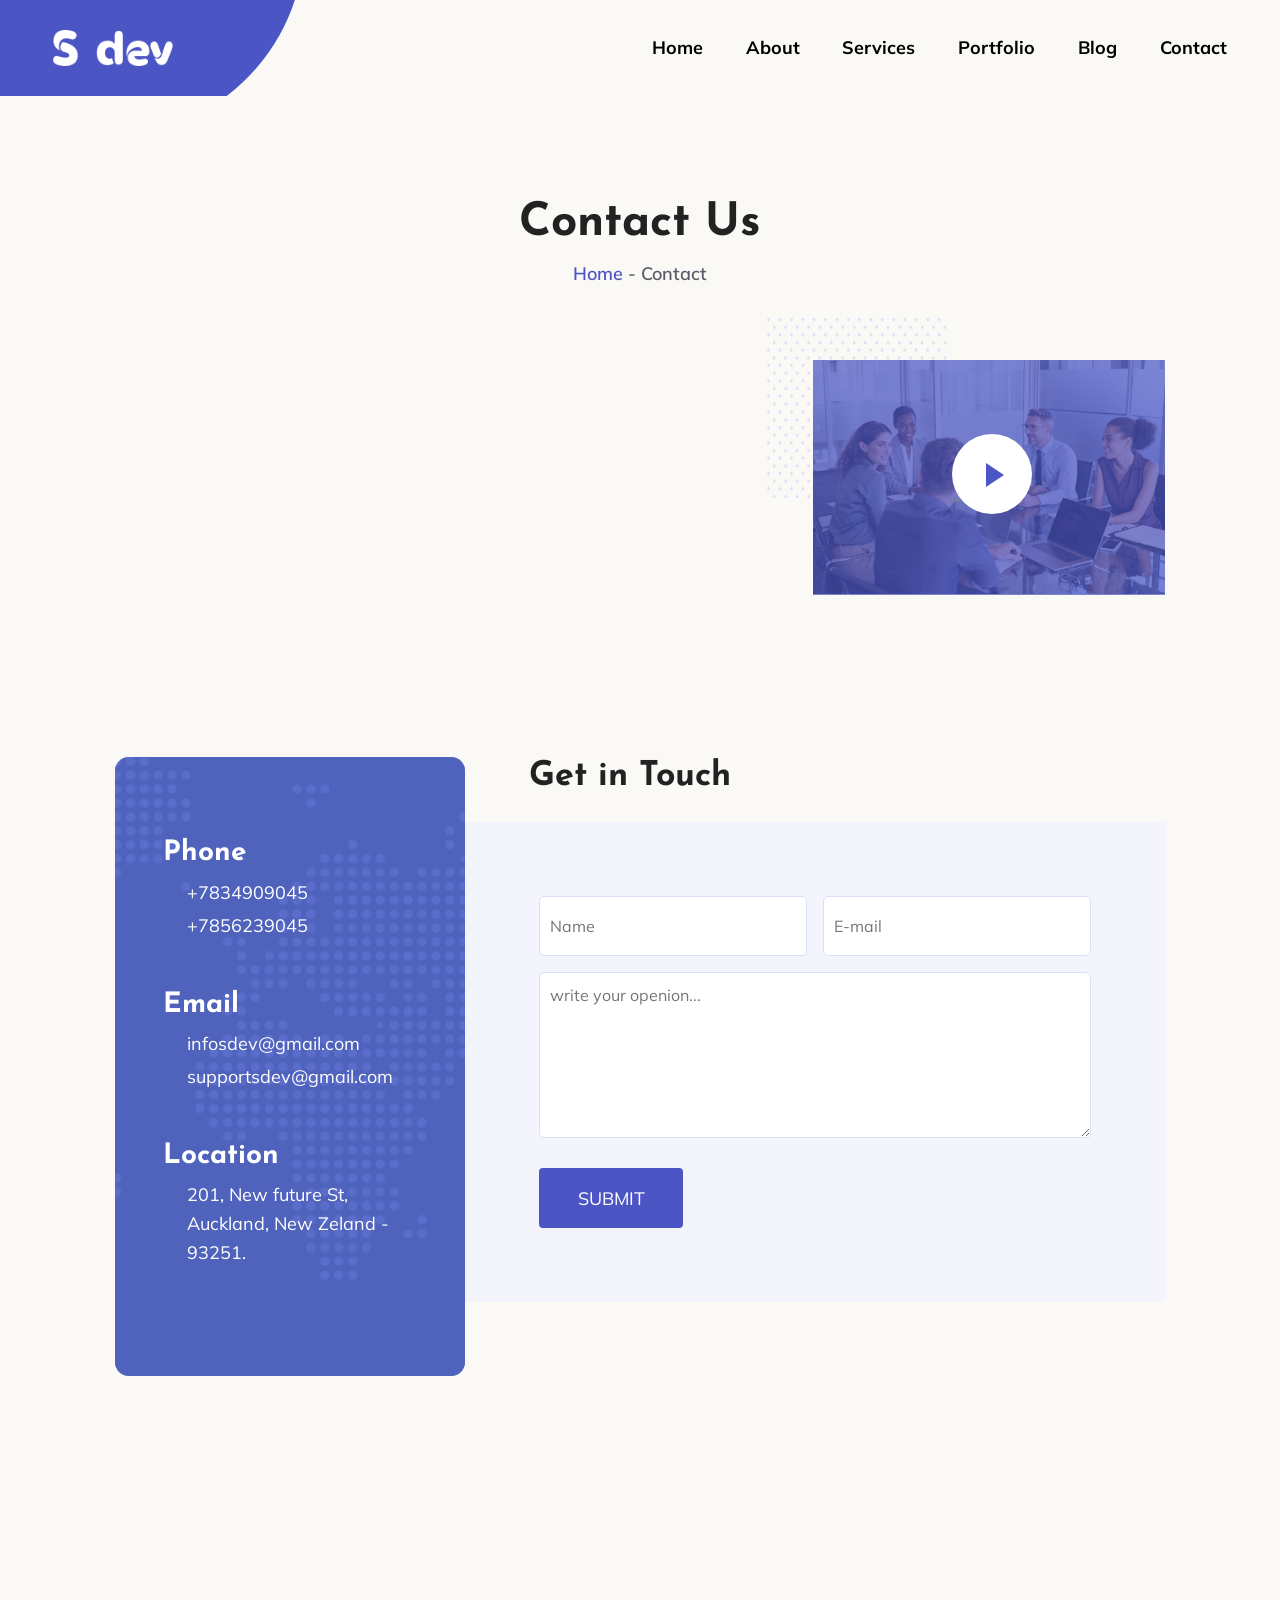
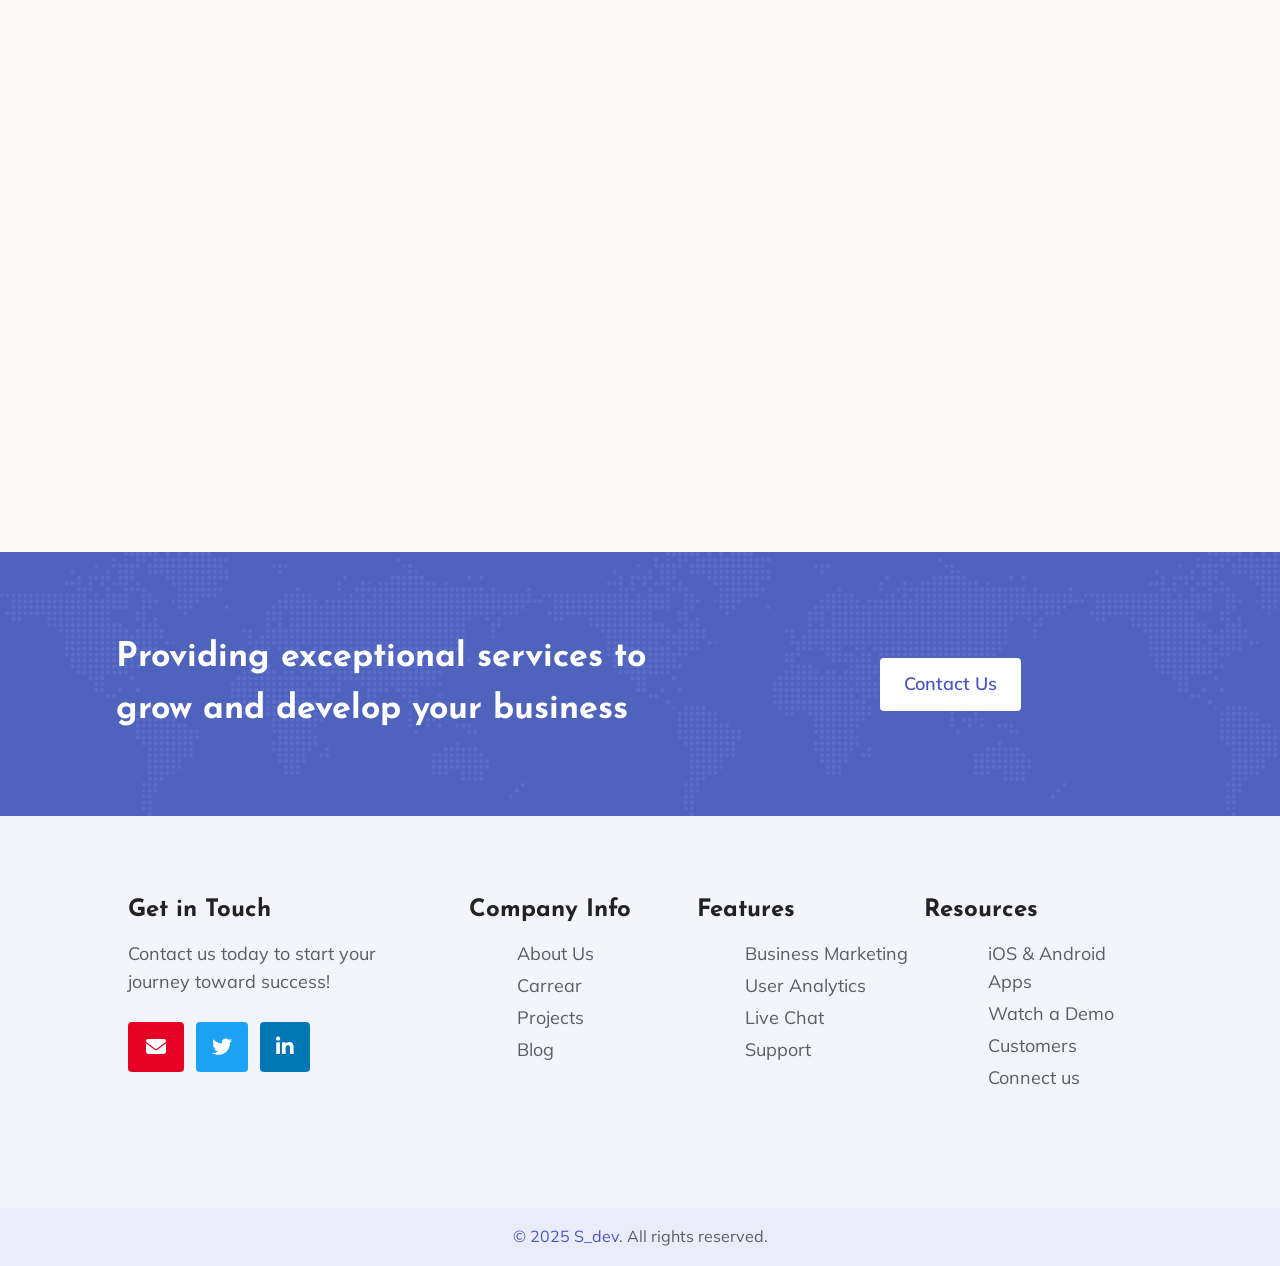
<file: contact.html>
<!DOCTYPE html>
<html lang="en">
<head>
    <!-- Basic Meta Tags -->
    <meta charset="UTF-8">
    <meta name="viewport" content="width=device-width, initial-scale=1">
    <meta name="title" content="S dev - Financial Happiness for You and Your Family">
    <meta name="description" content="Guarantee happiness for you and your family without worrying about external volatility. Discover how we make financial stability easy and stress-free.">
    <!-- Keywords for SEO -->
    <meta name="keywords" content="happiness, family happiness, financial stability, financial happiness, stress-free finances, financial security, happy money, financial peace of mind">
    <!-- Author -->
    <meta name="author" content="Happy Money to You">
    <title>S_dev</title>
    <link rel="shortcut icon" href="img/favico.png" type="image/x-icon">

    <!-- Material Icon Link -->
    <link href="https://fonts.googleapis.com/css2?family=Material+Icons" rel="stylesheet">
    <link href="https://fonts.googleapis.com/css2?family=Material+Symbols+Outlined" rel="stylesheet">
    <!-- Font Awesome Icon Link -->
    <link rel="stylesheet" href="https://cdnjs.cloudflare.com/ajax/libs/font-awesome/6.7.2/css/all.min.css" integrity="sha512-Evv84Mr4kqVGRNSgIGL/F/aIDqQb7xQ2vcrdIwxfjThSH8CSR7PBEakCr51Ck+w+/U6swU2Im1vVX0SVk9ABhg==" crossorigin="anonymous" referrerpolicy="no-referrer" />
    <!-- Css Files -->
    <link rel="stylesheet" href="css/bootstrap.min.css">
    <link rel="stylesheet" href="css/style.min.css">
    <link rel="stylesheet" href="css/contact.min.css">
    <link rel="stylesheet" href="css/media.min.css">
</head>
<body>
<div class="header-wrapper overflow-hidden w-sm-75 w-100" id="headerScroll">
    <header>
        <div class="col-xxl-10 col-11 m-auto overflow-hidden">
            <div class="header-container row align-items-center justify-content-between">
                <div class="brand_logo col-xl-5 col-lg-5 col-md-5 col-5 pl-0">
                    <a href="index.html" class="d-block">
                        <img src="img/logo_2.png" alt="s_dev" class="img-fluid">
                    </a>
                </div>
                <div class="col-xl-6 col-lg-6 col-md-7 col-sm-5 col-5 pr-0">
                    <ul class="nav-bar d-xxl-flex d-xl-flex d-md-flex d-sm-none d-sm-none d-none w-100 d-flex align-items-center justify-content-between mb-0 ps-md-0">
                        <li><a href="index.html" class="nav-item">Home</a></li>
                        <li><a href="aboutUs.html" class="nav-item" target="_blank">About</a></li>
                        <li><a href="service.html" class="nav-item" target="_blank">Services</a></li>
                        <li><a href="portfolio.html" class="nav-item" target="_blank">Portfolio</a></li>
                        <li><a href="blog.html" class="nav-item" target="_blank">Blog</a></li>
                        <li><a href="contact.html" class="nav-item" target="_blank">Contact</a></li>
                    </ul>
                    <input type="checkbox" id="menu-toggle" role="button" aria-label="Display the menu" class="menu d-xxl-none d-xl-none d-lg-none d-md-none d-sm-block d-block">
                </div>
            </div>
            <div class="responsive-bar">
                <ul class="responsive d-xxl-none text-center d-xl-none d-lg-none d-md-none d-sm-block d-block nav-bar pl-0">
                    <li><a href="index.html" class="nav-item">Home</a></li>
                    <li><a href="aboutUs.html" class="nav-item" target="_blank">About</a></li>
                    <li><a href="service.html" class="nav-item" target="_blank">Services</a></li>
                    <li><a href="portfolio.html" class="nav-item" target="_blank">Portfolio</a></li>
                    <li><a href="blog.html" class="nav-item" target="_blank">Blog</a></li>
                    <li><a href="contact.html" class="nav-item" target="_blank">Contact</a></li>
                </ul>
            </div>
        </div>
    </header>
</div>
<section class="contact-hero m-auto" id="heroSection">
    <div class="d-flex flex-column">
        <div class="contact-content">
            <h1 class="mb-0 pb-2 text-center">Contact Us</h1>
            <p class="w-75 pb-4 d-flex align-items-center m-auto justify-content-center"><a href="#" class="home-link">Home</a>&nbsp;-&nbsp; <span>Contact</span></p>
        </div>
        <div class="contact-hero-img position-relative pt-5">
            <img src="img/dots.png" alt="s_dev" class="dots position-absolute translate-middle">
            <div class="contact-banner-hero">
                <figure class="contact-banner_img m-auto overflow-hidden">
                    <img src="img/about-hero.webp" alt="contact-hero_img" class="img-fluid">
                </figure>
                <a id="play-video" class="play-btn" href="#"><span></span></a>
            </div>
        </div>
    </div>
</section>
<section class="contact-details overflow-hidden" data-animate="slide-bottom">
    <div class="row justify-content-between m-auto">
        <div class="contact-inform col-lg-4 col-sm-12 px-0">
            <div class="contact-inform-inner overflow-hidden">
                <div class="mb-5">
                    <h4 class="mb-0 pb-2 text-white">Phone</h4> 
                    <p class="mb-0 pb-1 ps-4 text-white">+7834909045</p>
                    <p class="mb-0 ps-4 text-white">+7856239045</p>
                </div>
                <div class="mb-5">
                    <h4 class="mb-0 pb-2  text-white">Email</h4> 
                    <p class="mb-0 pb-1 ps-4  text-white">infosdev@gmail.com</p>
                    <p class="mb-0 ps-4  text-white">supportsdev@gmail.com</p>
                </div>
                <div class="mb-5">
                    <h4 class="mb-0 pb-2  text-white">Location</h4> 
                    <p class="mb-0 ps-4  text-white">201, New future St, Auckland, New Zeland - 93251.</p>
                </div>
            </div>
        </div>
        <div class="contact-inputs col-lg-8 col-sm-12 px-0">
            <h4 class="mb-lg-4 mb-md-3 mb-sm-4">Get in Touch</h4>
            <form action="" method="post" id="contactForm">
                <div class="contact-entry w-md-100 d-flex flex-column">
                    <div class="d-flex align-items-center justify-content-between mb-3">
                        <input type="text" name="username" id="userName" class="col me-lg-2" placeholder="Name">
                        <input type="email" name="email" id="email" class="col ms-lg-2" placeholder="E-mail">
                    </div>
                    <textarea name="message" id="message" rows="6" placeholder="write your openion..."></textarea>
                    <button type="submit" class="text-white" id="submitBtn">SUBMIT</button>
                </div>
            </form>
        </div>
    </div>
</section>
<section class="map overflow-hidden" data-animate="slide-bottom">
    <div class="container overflow-hidden">
        <iframe src="https://www.google.com/maps/embed?pb=!1m18!1m12!1m3!1d408616.7055711654!2d174.37646413655347!3d-36.858806175882314!2m3!1f0!2f0!3f0!3m2!1i1024!2i768!4f13.1!3m3!1m2!1s0x6d0d47fb5a9ce6fb%3A0x500ef6143a29917!2sAuckland%2C%20New%20Zealand!5e0!3m2!1sen!2sin!4v1736289172884!5m2!1sen!2sin" width="100%" height="450" style="border:0;" allowfullscreen="" loading="lazy" referrerpolicy="no-referrer-when-downgrade"></iframe>
    </div>
</section>
<section class="exceptional-service overflow-hidden" data-animate="slide-bottom">
    <div class="row align-items-center">
        <h2 class="text-white col-lg-7 col-md-8 col-sm-12 ps-lg-2 mb-md-0">Providing exceptional services to grow and develop your business</h2>
        <a href="#" class="text-center col-lg-5 col-md-4 col-sm-12"><span>Contact Us</span></a>
    </div>
</section>
<div class="footer-wrapper overflow-hidden" data-animate="slide-bottom">
    <footer class="m-auto">
        <div class="row align-items-start m-auto pb-5">
            <div class="col-lg-4 col-md-4 col-sm-12 px-0">
                <h4 class="pb-lg-2">Get in Touch</h4>
                <p class="w-sm-100 pb-4">Contact us today to start your journey toward success!</p>
                <div class="social-links">
                    <a href="#" class="text-white rounded me-2"><i class="fa-solid fa-envelope"></i></a>
                    <a href="#" class="text-white rounded me-2"><i class="fa-brands fa-twitter"></i></a>
                    <a href="#" class="text-white rounded"><i class="fa-brands fa-linkedin-in"></i></a>
                </div>
            </div>
            <div class="footer-container col-xl-8 col-lg-7 col-md-8 col-sm-12 d-grid m-auto px-0 ms-md-0">
                <div class="footer-para">
                    <h4 class="pb-2">Company Info</h4>
                    <ul class="ps-xxl-4 ps-xl-5 ps-lg-0 ps-md-0 ps-sm-0">
                        <li class="pb-1"><a href="#">About Us</a></li>
                        <li class="pb-1"><a href="#">Carrear</a></li>
                        <li class="pb-1"><a href="#">Projects</a></li>
                        <li class="pb-1"><a href="#">Blog</a></li>
                    </ul>
                </div>
                <div class="footer-para">
                    <h4 class="pb-2">Features</h4>
                    <ul class="ps-xxl-5 ps-xl-5 ps-lg-0 ps-md-0 ps-sm-0">
                        <li class="pb-1"><a href="#">Business Marketing</a></li>
                        <li class="pb-1"><a href="#">User Analytics</a></li>
                        <li class="pb-1"><a href="#">Live Chat</a></li>
                        <li class="pb-1"><a href="#">Support</a></li>
                    </ul>
                </div>
                <div class="footer-para">
                    <h4 class="pb-2">Resources</h4>
                    <ul class="ps-xxl-5 ps-xl-5 ps-lg-0 ps-md-0 ps-sm-0">
                        <li class="ps-xl-3 pb-1"><a href="#">iOS & Android Apps</a></li>
                        <li class="ps-xl-3 pb-1"><a href="#">Watch a Demo</a></li>
                        <li class="ps-xl-3 pb-1"><a href="#">Customers</a></li>
                        <li class="ps-xl-3 pb-1"><a href="#">Connect us</a></li>
                    </ul>
                </div>
            </div>
        </div>
    </footer>
    <div class="copy-wrights text-center mt-lg-5 py-3">
        <p class="mb-0"><span>&#169 2025 S_dev</span>. All rights reserved.</p>
    </div>
</div>
<!-- Script -->
<script src="js/bootstrap.min.js"></script>
<script src="js/script.js"></script>
</body>
</html>
</file>
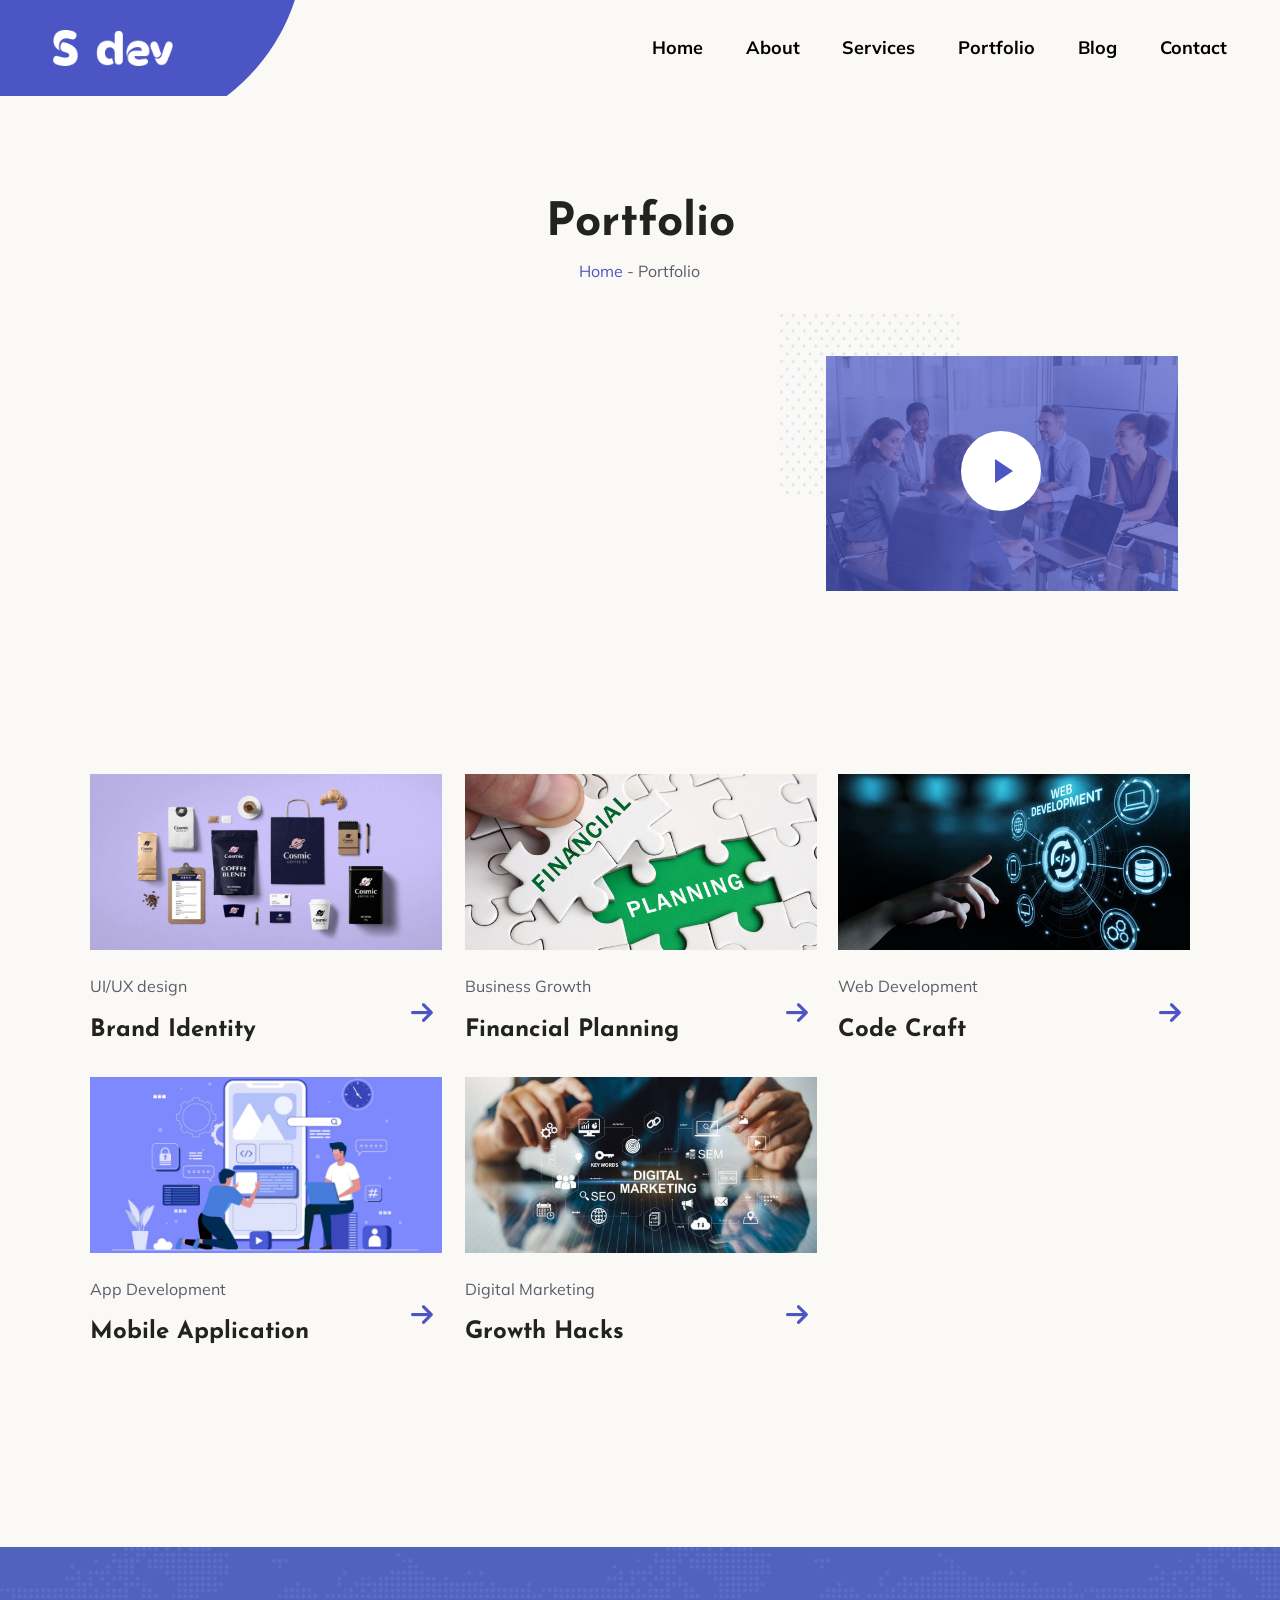
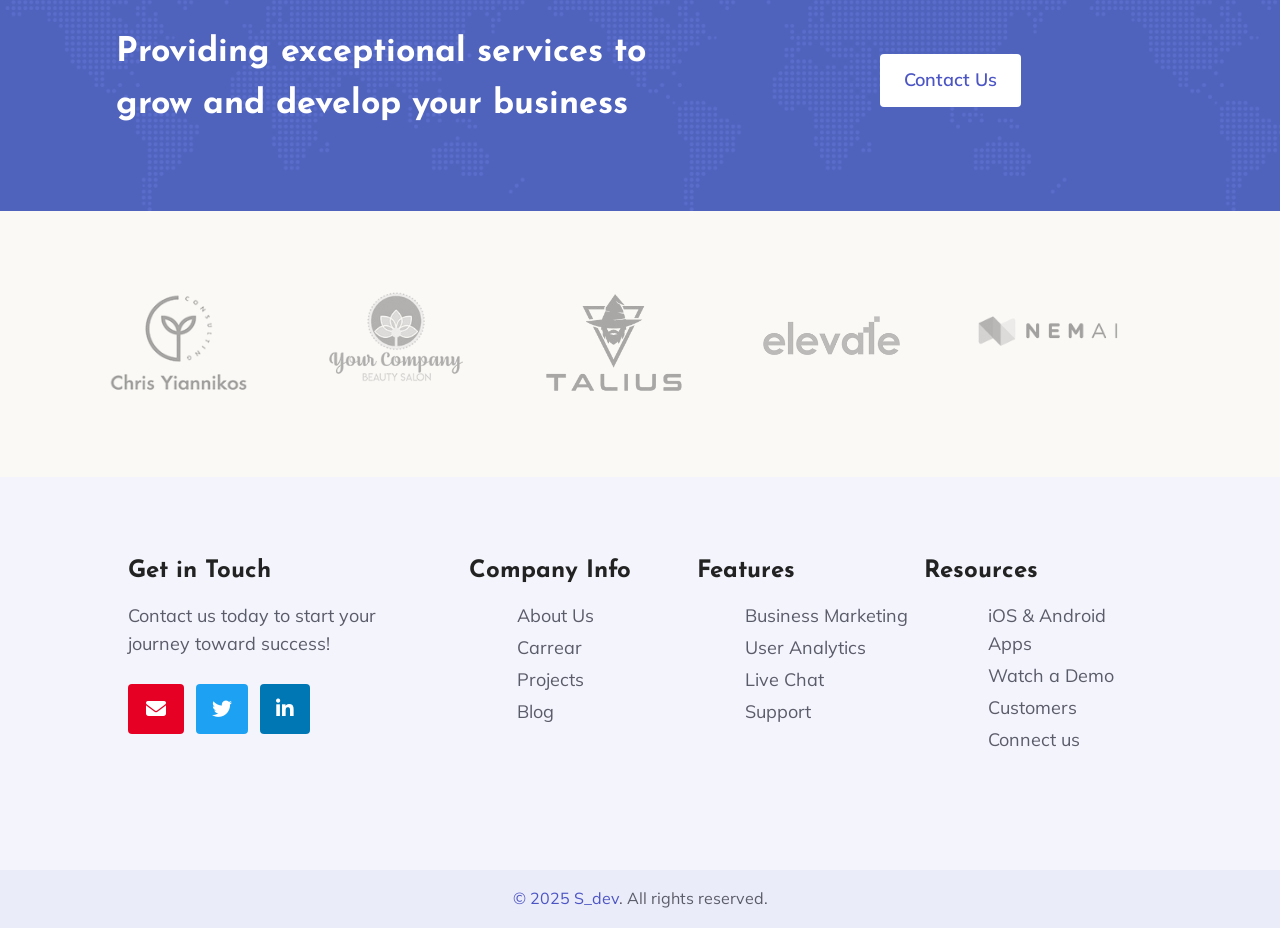
<file: portfolio.html>
<!DOCTYPE html>
<html lang="en">
<head>
    <!-- Basic Meta Tags -->
    <meta charset="UTF-8">
    <meta name="viewport" content="width=device-width, initial-scale=1">
    <meta name="title" content="S dev - Financial Happiness for You and Your Family">
    <meta name="description" content="Guarantee happiness for you and your family without worrying about external volatility. Discover how we make financial stability easy and stress-free.">
    <!-- Keywords for SEO -->
    <meta name="keywords" content="happiness, family happiness, financial stability, financial happiness, stress-free finances, financial security, happy money, financial peace of mind">
    <!-- Author -->
    <meta name="author" content="Happy Money to You">
    <title>S_dev</title>
    <link rel="shortcut icon" href="img/favico.png" type="image/x-icon">

    <!-- Material Icon Link -->
    <link href="https://fonts.googleapis.com/css2?family=Material+Icons" rel="stylesheet">
    <link href="https://fonts.googleapis.com/css2?family=Material+Symbols+Outlined" rel="stylesheet">
    <!-- Font Awesome Icon Link -->
    <link rel="stylesheet" href="https://cdnjs.cloudflare.com/ajax/libs/font-awesome/6.7.2/css/all.min.css" integrity="sha512-Evv84Mr4kqVGRNSgIGL/F/aIDqQb7xQ2vcrdIwxfjThSH8CSR7PBEakCr51Ck+w+/U6swU2Im1vVX0SVk9ABhg==" crossorigin="anonymous" referrerpolicy="no-referrer" />
    <!-- Css Files -->
    <link rel="stylesheet" href="css/bootstrap.min.css">
    <link rel="stylesheet" href="css/style.min.css">
    <link rel="stylesheet" href="css/portfolio.min.css">
    <link rel="stylesheet" href="css/media.min.css">
</head>
<body>
<div class="header-wrapper overflow-hidden w-sm-75 w-100" id="headerScroll">
    <header>
        <div class="col-xxl-10 col-11 m-auto overflow-hidden">
            <div class="header-container row align-items-center justify-content-between">
                <div class="brand_logo col-xl-5 col-lg-5 col-md-5 col-5 pl-0">
                    <a href="index.html" class="d-block">
                        <img src="img/logo_2.png" alt="s_dev" class="img-fluid">
                    </a>
                </div>
                <div class="col-xl-6 col-lg-6 col-md-7 col-sm-5 col-5 pr-0">
                    <ul class="nav-bar d-xxl-flex d-xl-flex d-md-flex d-sm-none d-sm-none d-none w-100 d-flex align-items-center justify-content-between mb-0 ps-md-0">
                        <li><a href="index.html" class="nav-item">Home</a></li>
                        <li><a href="aboutUs.html" class="nav-item" target="_blank">About</a></li>
                        <li><a href="service.html" class="nav-item" target="_blank">Services</a></li>
                        <li><a href="portfolio.html" class="nav-item" target="_blank">Portfolio</a></li>
                        <li><a href="blog.html" class="nav-item" target="_blank">Blog</a></li>
                        <li><a href="contact.html" class="nav-item" target="_blank">Contact</a></li>
                    </ul>
                    <input type="checkbox" id="menu-toggle" role="button" aria-label="Display the menu" class="menu d-xxl-none d-xl-none d-lg-none d-md-none d-sm-block d-block">
                </div>
            </div>
            <div class="responsive-bar">
                <ul class="responsive d-xxl-none text-center d-xl-none d-lg-none d-md-none d-sm-block d-block nav-bar pl-0">
                    <li><a href="index.html" class="nav-item">Home</a></li>
                    <li><a href="aboutUs.html" class="nav-item" target="_blank">About</a></li>
                    <li><a href="service.html" class="nav-item" target="_blank">Services</a></li>
                    <li><a href="portfolio.html" class="nav-item" target="_blank">Portfolio</a></li>
                    <li><a href="blog.html" class="nav-item" target="_blank">Blog</a></li>
                    <li><a href="contact.html" class="nav-item" target="_blank">Contact</a></li>
                </ul>
            </div>
        </div>
    </header>
</div>
<section class="portfolio-hero m-auto" id="heroSection">
    <div class="d-flex flex-column">
        <div class="portfolio-hero-content">
            <h1 class="mb-0 pb-2 text-center">Portfolio</h1>
            <p class="w-75 pb-4 d-flex align-items-center m-auto justify-content-center"><a href="#" class="home-link">Home</a>&nbsp;-&nbsp; <span>Portfolio</span></p>
        </div>
        <div class="portfolio-hero-img position-relative pt-5">
            <img src="img/dots.png" alt="s_dev" class="dots position-absolute translate-middle">
            <div class="portfolio-banner-hero">
                <figure class="portfolio-banner_img m-auto overflow-hidden">
                    <img src="img/about-hero.webp" alt="portfolio-hero_img" class="img-fluid">
                </figure>
                <a id="play-video" class="play-btn" href="#"><span></span></a>
            </div>
        </div>
    </div>
</section>
<section class="portfolio-section" data-animate="slide-bottom">
    <div class="portfolio m-auto">
        <div class="portfolio-container row m-auto mb-5">
            <div class="col-md-4 col-sm-12 px-0 mb-md-4">
                <div class="portfolio-content">
                    <div class="portfolio-img position-relative mb-4 overflow-hidden">
                        <div class="brand identity business-plan w-100 h-100 position-absolute"></div>
                        <img src="img/portfolio-1.jpg" alt="portfolio" class="img-fluid">
                        <i class="fa-solid fa-arrow-up-right-from-square text-white position-absolute d-flex align-items-center justify-content-center m-auto"></i>
                    </div>
                    <div class="portfolio-para d-flex align-items-center justify-content-between">
                        <div>
                            <p>UI/UX design</p>
                            <h4>Brand Identity</h4>
                        </div>
                        <div>
                            <a href="#" class="d-flex align-items-center justify-content-center"><i class="fa-solid fa-arrow-right"></i></a>
                        </div>
                    </div>
                </div>
            </div>
            <div class="col-md-4 col-sm-12 px-0 mb-md-4">
                <div class="portfolio-content m-auto mx-lg-2 me-md-0">
                    <div class="portfolio-img position-relative mb-4 overflow-hidden">
                        <div class="business-plan w-100 h-100 position-absolute"></div>
                        <img src="img/portfolio-2.jpg" alt="portfolio" class="img-fluid">
                        <i class="fa-solid fa-arrow-up-right-from-square text-white position-absolute d-flex align-items-center justify-content-center m-auto"></i>
                    </div>
                    <div class="portfolio-para d-flex align-items-center justify-content-between">
                        <div>
                            <p>Business Growth</p>
                            <h4>Financial Planning</h4>
                        </div>
                        <div>
                            <a href="#" class="d-flex align-items-center justify-content-center"><i class="fa-solid fa-arrow-right"></i></a>
                        </div>
                    </div>
                </div>
            </div>
            <div class="col-md-4 col-sm-12 px-0 mb-md-4">
                <div class="portfolio-content web-development ms-md-0">
                    <div class="portfolio-img position-relative mb-4 overflow-hidden">
                        <div class="business-plan w-100 h-100 position-absolute"></div>
                        <img src="img/portfolio-3.jpg" alt="portfolio" class="img-fluid">
                        <i class="fa-solid fa-arrow-up-right-from-square text-white position-absolute d-flex align-items-center justify-content-center m-auto"></i>
                    </div>
                    <div class="portfolio-para d-flex align-items-center justify-content-between">
                        <div>
                            <p>Web Development</p>
                            <h4>Code Craft</h4>
                        </div>
                        <div>
                            <a href="#" class="d-flex align-items-center justify-content-center"><i class="fa-solid fa-arrow-right"></i></a>
                        </div>
                    </div>
                </div>
            </div>
        <!-- </div>
        <div class="portfolio-container row m-auto"> -->
            <div class="col-md-4 col-sm-12 px-0 mb-md-4">
                <div class="portfolio-content m-auto ms-lg-0 me-md-0">
                    <div class="portfolio-img position-relative mb-4 overflow-hidden">
                        <div class="business-plan w-100 h-100 position-absolute"></div>
                        <img src="img/portfolio-4.jpeg" alt="portfolio" class="img-fluid">
                        <i class="fa-solid fa-arrow-up-right-from-square text-white position-absolute d-flex align-items-center justify-content-center m-auto"></i>
                    </div>
                    <div class="portfolio-para d-flex align-items-center justify-content-between">
                        <div>
                            <p>App Development</p>
                            <h4>Mobile Application</h4>
                        </div>
                        <div>
                            <a href="#" class="d-flex align-items-center justify-content-center"><i class="fa-solid fa-arrow-right"></i></a>
                        </div>
                    </div>
                </div>
            </div>
            <div class="col-md-4 col-sm-12 px-0">
                <div class="portfolio-content m-auto mx-lg-2 ms-md-0">
                    <div class="portfolio-img position-relative mb-4 overflow-hidden">
                        <div class="business-plan w-100 h-100 position-absolute"></div>
                        <img src="img/portfolio-5.jpg" alt="portfolio" class="img-fluid">
                        <i class="fa-solid fa-arrow-up-right-from-square text-white position-absolute d-flex align-items-center justify-content-center m-auto"></i>
                    </div>
                    <div class="portfolio-para d-flex align-items-center justify-content-between">
                        <div>
                            <p>Digital Marketing</p>
                            <h4>Growth Hacks</h4>
                        </div>
                        <div>
                            <a href="#" class="d-flex align-items-center justify-content-center"><i class="fa-solid fa-arrow-right"></i></a>
                        </div>
                    </div>
                </div>
            </div>
        </div> 
    </div>
</section>
<section class="exceptional-service overflow-hidden" data-animate="slide-bottom">
    <div class="row align-items-center">
        <h2 class="text-white col-lg-7 col-md-8 col-sm-12 ps-lg-2 mb-md-0">Providing exceptional services to grow and develop your business</h2>
        <a href="#" class="text-center col-lg-5 col-md-4 col-sm-12"><span>Contact Us</span></a>
    </div>
</section>
<section class="client-logo"data-animate="slide-bottom">
    <div class="row m-auto">
        <div class="col">
            <img src="img/clients/client-1.png">
        </div>
        <div class="col">
            <img src="img/clients/client-2.png">
        </div>
        <div class="col">
            <img src="img/clients/client-3.png">
        </div>
        <div class="col">
            <img src="img/clients/client-4.png">
        </div>
        <div class="col">
            <img src="img/clients/client-5.png">
        </div>
    </div>
</section>
<div class="footer-wrapper overflow-hidden" data-animate="slide-bottom">
    <footer class="m-auto">
        <div class="row align-items-start m-auto pb-5">
            <div class="col-lg-4 col-md-4 col-sm-12 px-0">
                <h4 class="pb-lg-2">Get in Touch</h4>
                <p class="w-sm-100 pb-4">Contact us today to start your journey toward success!</p>
                <div class="social-links">
                    <a href="#" class="text-white rounded me-2"><i class="fa-solid fa-envelope"></i></a>
                    <a href="#" class="text-white rounded me-2"><i class="fa-brands fa-twitter"></i></a>
                    <a href="#" class="text-white rounded"><i class="fa-brands fa-linkedin-in"></i></a>
                </div>
            </div>
            <div class="footer-container col-xl-8 col-lg-7 col-md-8 col-sm-12 d-grid m-auto px-0 ms-md-0">
                <div class="footer-para">
                    <h4 class="pb-2">Company Info</h4>
                    <ul class="ps-xxl-4 ps-xl-5 ps-lg-0 ps-md-0 ps-sm-0">
                        <li class="pb-1"><a href="#">About Us</a></li>
                        <li class="pb-1"><a href="#">Carrear</a></li>
                        <li class="pb-1"><a href="#">Projects</a></li>
                        <li class="pb-1"><a href="#">Blog</a></li>
                    </ul>
                </div>
                <div class="footer-para">
                    <h4 class="pb-2">Features</h4>
                    <ul class="ps-xxl-5 ps-xl-5 ps-lg-0 ps-md-0 ps-sm-0">
                        <li class="pb-1"><a href="#">Business Marketing</a></li>
                        <li class="pb-1"><a href="#">User Analytics</a></li>
                        <li class="pb-1"><a href="#">Live Chat</a></li>
                        <li class="pb-1"><a href="#">Support</a></li>
                    </ul>
                </div>
                <div class="footer-para">
                    <h4 class="pb-2">Resources</h4>
                    <ul class="ps-xxl-5 ps-xl-5 ps-lg-0 ps-md-0 ps-sm-0">
                        <li class="ps-xl-3 pb-1"><a href="#">iOS & Android Apps</a></li>
                        <li class="ps-xl-3 pb-1"><a href="#">Watch a Demo</a></li>
                        <li class="ps-xl-3 pb-1"><a href="#">Customers</a></li>
                        <li class="ps-xl-3 pb-1"><a href="#">Connect us</a></li>
                    </ul>
                </div>
            </div>
        </div>
    </footer>
    <div class="copy-wrights text-center mt-lg-5 py-3">
        <p class="mb-0"><span>&#169 2025 S_dev</span>. All rights reserved.</p>
    </div>
</div>
<!-- Script -->
<script src="js/bootstrap.min.js"></script>
<script src="js/script.js"></script>
</body>
</html>
</file>
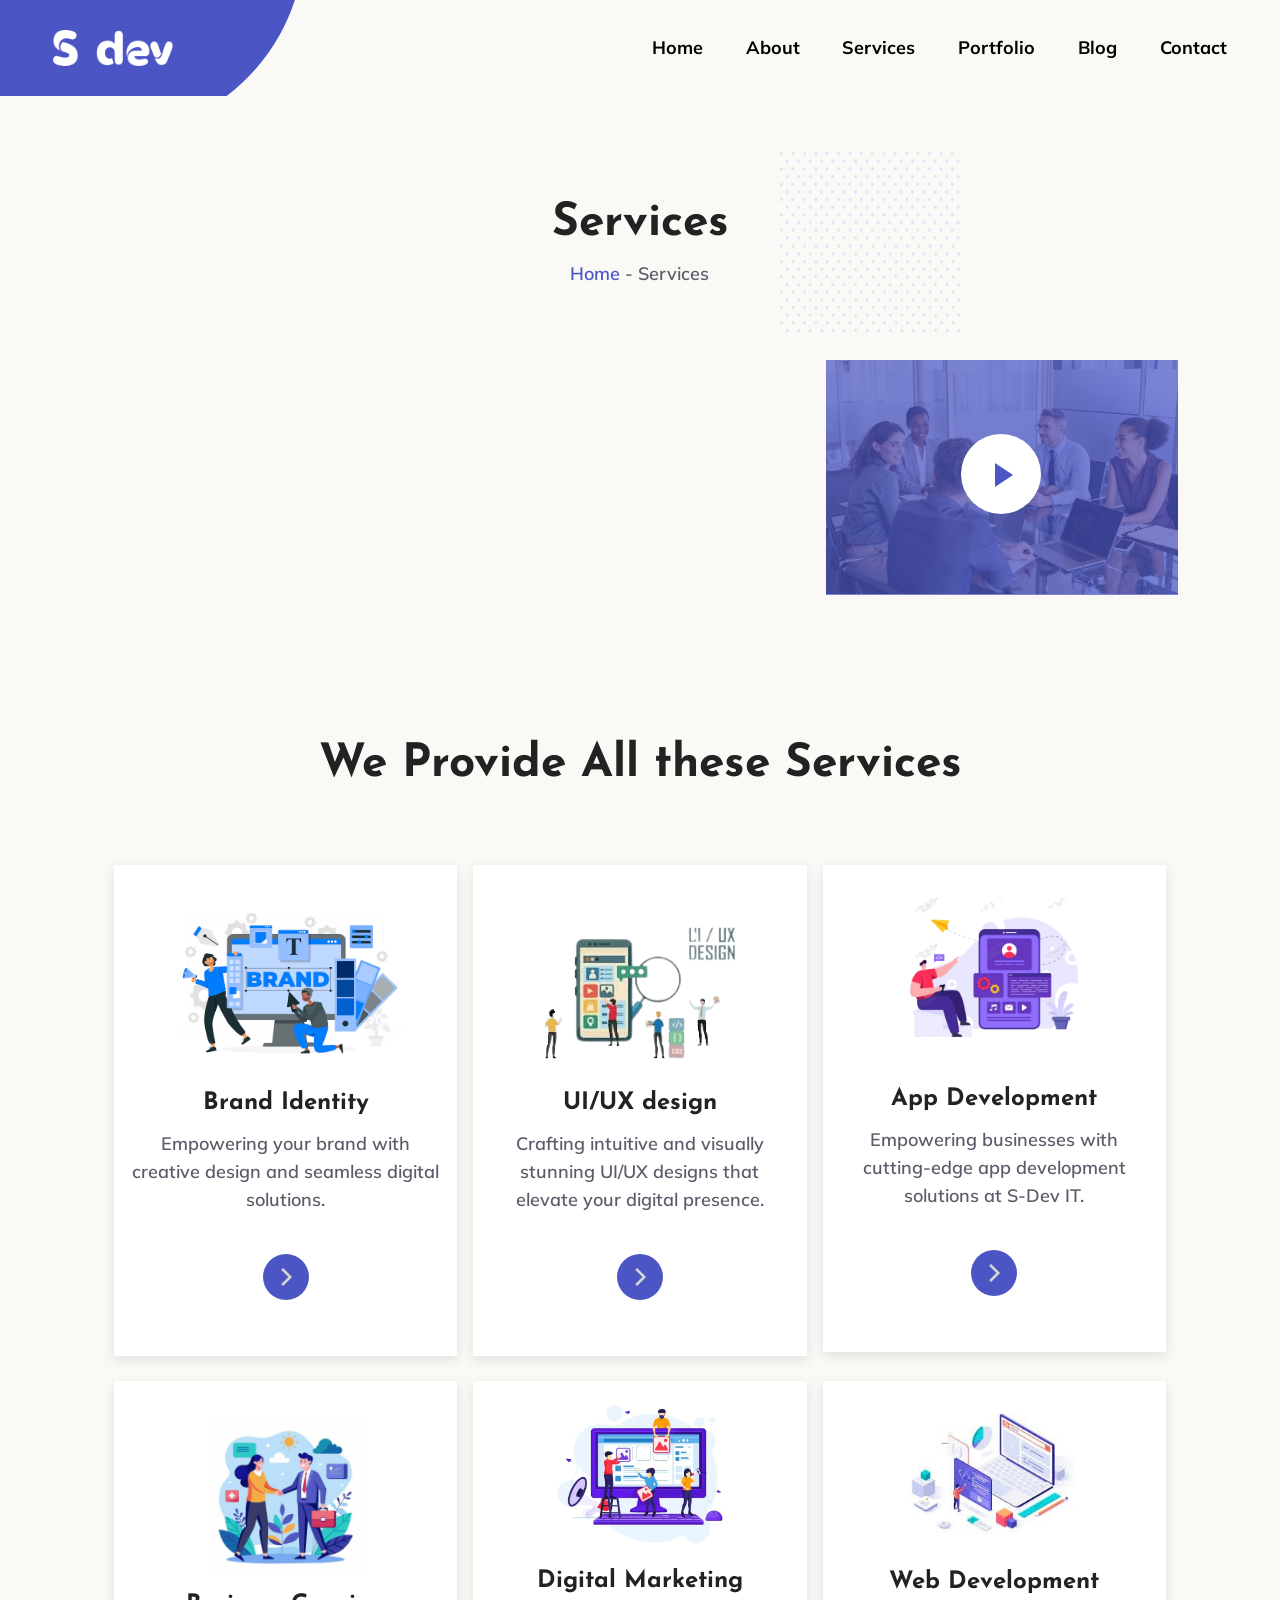
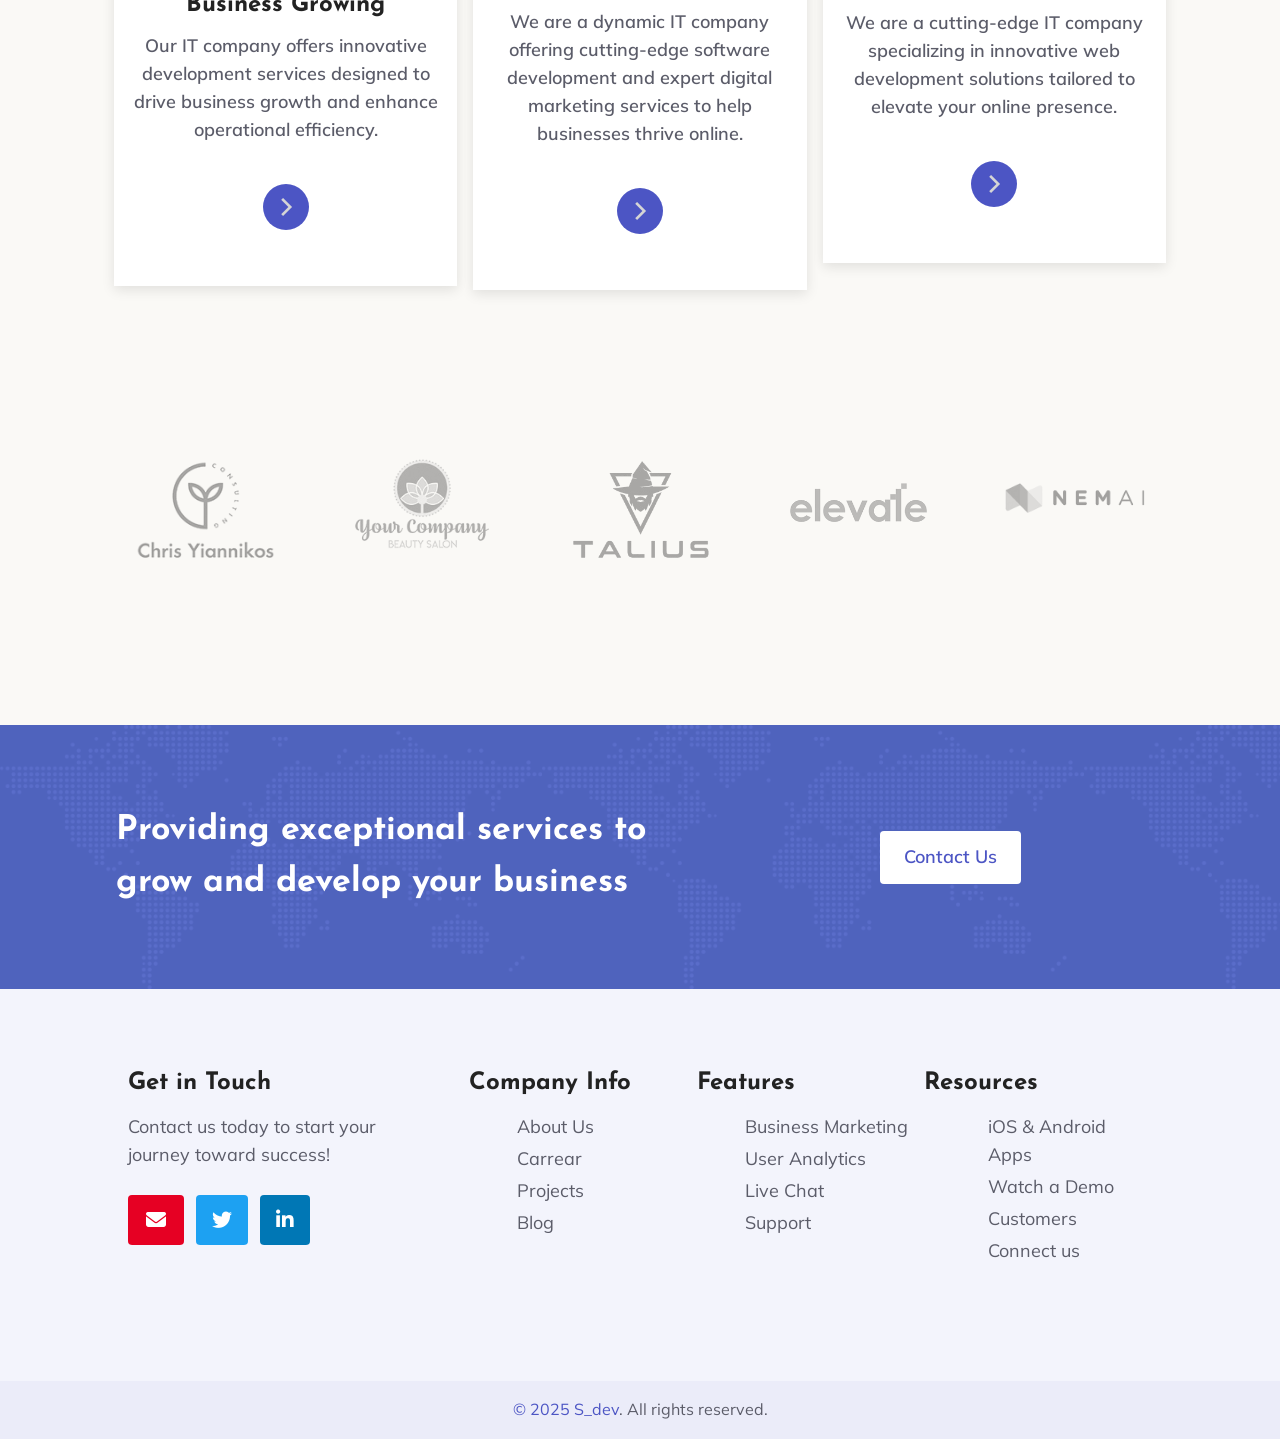
<file: service.html>
<!DOCTYPE html>
<html lang="en">
<head>
    <!-- Basic Meta Tags -->
    <meta charset="UTF-8">
    <meta name="viewport" content="width=device-width, initial-scale=1">
    <meta name="title" content="S dev - Financial Happiness for You and Your Family">
    <meta name="description" content="Guarantee happiness for you and your family without worrying about external volatility. Discover how we make financial stability easy and stress-free.">
    <!-- Keywords for SEO -->
    <meta name="keywords" content="happiness, family happiness, financial stability, financial happiness, stress-free finances, financial security, happy money, financial peace of mind">
    <!-- Author -->
    <meta name="author" content="Happy Money to You">
    <title>S_dev</title>
    <link rel="shortcut icon" href="img/favico.png" type="image/x-icon">

    <!-- Material Icon Link -->
    <link href="https://fonts.googleapis.com/css2?family=Material+Icons" rel="stylesheet">
    <link href="https://fonts.googleapis.com/css2?family=Material+Symbols+Outlined" rel="stylesheet">
    <!-- Font Awesome Icon Link -->
    <link rel="stylesheet" href="https://cdnjs.cloudflare.com/ajax/libs/font-awesome/6.7.2/css/all.min.css" integrity="sha512-Evv84Mr4kqVGRNSgIGL/F/aIDqQb7xQ2vcrdIwxfjThSH8CSR7PBEakCr51Ck+w+/U6swU2Im1vVX0SVk9ABhg==" crossorigin="anonymous" referrerpolicy="no-referrer" />
    <!-- Css Files -->
    <link rel="stylesheet" href="css/bootstrap.min.css">
    <link rel="stylesheet" href="css/style.min.css">
    <link rel="stylesheet" href="css/service.min.css">
    <link rel="stylesheet" href="css/media.min.css">
</head>
<body>
<div class="header-wrapper overflow-hidden w-sm-75 w-100" id="headerScroll">
    <header>
        <div class="col-xxl-10 col-11 m-auto overflow-hidden">
            <div class="header-container row align-items-center justify-content-between">
                <div class="brand_logo col-xl-5 col-lg-5 col-md-5 col-5 pl-0">
                    <a href="index.html" class="d-block">
                        <img src="img/logo_2.png" alt="s_dev" class="img-fluid">
                    </a>
                </div>
                <div class="col-xl-6 col-lg-6 col-md-7 col-sm-5 col-5 pr-0">
                    <ul class="nav-bar d-xxl-flex d-xl-flex d-md-flex d-sm-none d-sm-none d-none w-100 d-flex align-items-center justify-content-between mb-0 ps-md-0">
                        <li><a href="index.html" class="nav-item">Home</a></li>
                        <li><a href="aboutUs.html" class="nav-item" target="_blank">About</a></li>
                        <li><a href="service.html" class="nav-item" target="_blank">Services</a></li>
                        <li><a href="portfolio.html" class="nav-item" target="_blank">Portfolio</a></li>
                        <li><a href="blog.html" class="nav-item" target="_blank">Blog</a></li>
                        <li><a href="contact.html" class="nav-item" target="_blank">Contact</a></li>
                    </ul>
                    <input type="checkbox" id="menu-toggle" role="button" aria-label="Display the menu" class="menu d-xxl-none d-xl-none d-lg-none d-md-none d-sm-block d-block">
                </div>
            </div>
            <div class="responsive-bar">
                <ul class="responsive d-xxl-none text-center d-xl-none d-lg-none d-md-none d-sm-block d-block nav-bar pl-0">
                    <li><a href="index.html" class="nav-item">Home</a></li>
                    <li><a href="aboutUs.html" class="nav-item" target="_blank">About</a></li>
                    <li><a href="service.html" class="nav-item" target="_blank">Services</a></li>
                    <li><a href="portfolio.html" class="nav-item" target="_blank">Portfolio</a></li>
                    <li><a href="blog.html" class="nav-item" target="_blank">Blog</a></li>
                    <li><a href="contact.html" class="nav-item" target="_blank">Contact</a></li>
                </ul>
            </div>
        </div>
    </header>
</div>
<section class="service-hero-section" id="heroSection">
    <div class="d-flex flex-column">
        <div class="service-content w-100">
            <h1 class="mb-0 pb-2 text-center">Services</h1>
            <p class="w-75 pb-4 d-flex align-items-center m-auto justify-content-center"><a href="#" class="home-link">Home</a>&nbsp;-&nbsp; <span>Services</span></p>
        </div>
        <div class="service-hero-img position-relative pt-5">
            <img src="img/dots.png" alt="s_dev" class="dots position-absolute translate-middle">
            <div class="service-banner-hero">
                <figure class="service-banner_img m-auto overflow-hidden">
                    <img src="img/about-hero.webp" alt="about-hero_img" class="img-fluid">
                </figure>
                <a id="play-video" class="play-btn" href="#"><span></span></a>
            </div>
        </div>
    </div>
</section>
<section class="provide-services service-details mx-auto" data-animate="slide-bottom">
    <div class="service-title w-lg-50 w-sm-100 text-center m-auto mb-lg-5 mb-sm-4">
        <h2 class="pb-4">We Provide All these Services</h2>
    </div>
    <div class="service-content service-boxs row text-center m-auto">
        <div class="service-section d-grid align-items-stretch justify-content-between col mb-5">
            <div class="px-0 me-lg-2 me-sm-0">
                <div class="service-container overflow-hidden bg-white">
                    <div class="brand-identity m-auto">
                        <img src="img/brand-identity.avif" alt="" class="img-fluid">
                    </div>
                    <div class="pt-4 pb-4 px-md-0 px-2">
                        <h4 class="pb-1">Brand Identity</h4>
                        <p>Empowering your brand with creative design and seamless digital solutions.</p>
                        <a href="#" class="arrow-icon mb-3"><span class="material-symbols-outlined">chevron_right</span></a>
                    </div>
                </div>
            </div>
            <div class="px-0 mx-lg-2 mx-sm-0">
                <div class="service-container overflow-hidden bg-white">
                    <div class="ui-ux m-auto">
                        <img src="img/ui_ux.png" alt="" class="img-fluid">
                    </div>
                    <div class="pt-3 pb-4 px-md-0 px-2">
                        <h4 class="pb-1">UI/UX design</h4>
                        <p>Crafting intuitive and visually stunning UI/UX designs that elevate your digital presence.</p>
                        <a href="#" class="arrow-icon mb-3"><span class="material-symbols-outlined">chevron_right</span></a>
                    </div>
                </div>
            </div>
            <div class="px-0 ms-lg-2 ms-sm-0">
                <div class="service-container overflow-hidden bg-white">
                    <div class="app-development m-auto">
                        <img src="img/app-develop.png" alt="" class="img-fluid">
                    </div>
                    <div class="pt-1 pb-4 px-md-0 px-2">
                        <h4 class="pb-1">App Development</h4>
                        <p>Empowering businesses with cutting-edge app development solutions at S-Dev IT.</p>
                        <a href="#" class="arrow-icon mb-3"><span class="material-symbols-outlined">chevron_right</span></a>
                    </div>
                </div>
            </div>
        <!-- </div>
        <div class="service-section d-grid align-items-stretch justify-content-between col"> -->
            <div class="px-0 me-lg-2">
                <div class="service-container overflow-hidden bg-white">
                    <div class="business-grow m-auto">
                        <img src="img/service-1.webp" alt="" class="img-fluid">
                    </div>
                    <div class="pt-3 pb-4 px-md-0 px-2">
                        <h4 class="pb-1">Business Growing</h4>
                        <p>Our IT company offers innovative development services designed to drive business growth and enhance operational efficiency.</p>
                        <a href="#" class="arrow-icon mb-3"><span class="material-symbols-outlined">chevron_right</span></a>
                    </div>
                </div>
            </div>
            <div class="px-0 mx-lg-2">
                <div class="service-container overflow-hidden bg-white">
                    <div class="digital-market m-auto">
                        <img src="img/service-2.jpg" alt="" class="img-fluid">
                    </div>
                    <div class="pt-3 pb-4 px-md-0 px-2">
                        <h4 class="pb-1">Digital Marketing</h4>
                        <p>We are a dynamic IT company offering cutting-edge software development and expert digital marketing services to help businesses thrive online.</p>
                        <a href="#" class="arrow-icon mb-3"><span class="material-symbols-outlined">chevron_right</span></a>
                    </div>
                </div>
            </div>
            <div class="px-0 ms-lg-2">
                <div class="service-container overflow-hidden bg-white">
                    <div class="web-development m-auto">
                        <img src="img/service-3.jpg" alt="" class="img-fluid">
                    </div>
                    <div class="pt-4 pb-4 px-md-0 px-2">
                        <h4 class="pb-1">Web Development</h4>
                        <p>We are a cutting-edge IT company specializing in innovative web development solutions tailored to elevate your online presence.</p>
                        <a href="#" class="arrow-icon mb-3"><span class="material-symbols-outlined">chevron_right</span></a>
                    </div>
                </div>
            </div>
        </div>
    </div>
</section>
<section class="client-logo" data-animate="slide-bottom">
    <div class="row m-auto">
        <div class="col text-center">
            <img src="img/clients/client-1.png">
        </div>
        <div class="col text-center">
            <img src="img/clients/client-2.png">
        </div>
        <div class="col text-center">
            <img src="img/clients/client-3.png">
        </div>
        <div class="col text-center">
            <img src="img/clients/client-4.png">
        </div>
        <div class="col text-center">
            <img src="img/clients/client-5.png">
        </div>
    </div>
</section>
<section class="exceptional-service overflow-hidden" data-animate="slide-bottom">
    <div class="row align-items-center">
        <h2 class="text-white col-lg-7 col-md-8 col-sm-12 ps-lg-2 mb-md-0">Providing exceptional services to grow and develop your business</h2>
        <a href="#" class="text-center col-lg-5 col-md-4 col-sm-12"><span>Contact Us</span></a>
    </div>
</section>
<div class="footer-wrapper overflow-hidden" data-animate="slide-bottom">
    <footer class="m-auto">
        <div class="row align-items-start m-auto pb-5">
            <div class="col-lg-4 col-md-4 col-sm-12 px-0">
                <h4 class="pb-lg-2">Get in Touch</h4>
                <p class="w-sm-100 pb-4">Contact us today to start your journey toward success!</p>
                <div class="social-links">
                    <a href="#" class="text-white rounded me-2"><i class="fa-solid fa-envelope"></i></a>
                    <a href="#" class="text-white rounded me-2"><i class="fa-brands fa-twitter"></i></a>
                    <a href="#" class="text-white rounded"><i class="fa-brands fa-linkedin-in"></i></a>
                </div>
            </div>
            <div class="footer-container col-xl-8 col-lg-7 col-md-8 col-sm-12 d-grid m-auto px-0 ms-md-0">
                <div class="footer-para">
                    <h4 class="pb-2">Company Info</h4>
                    <ul class="ps-xxl-4 ps-xl-5 ps-lg-0 ps-md-0 ps-sm-0">
                        <li class="pb-1"><a href="#">About Us</a></li>
                        <li class="pb-1"><a href="#">Carrear</a></li>
                        <li class="pb-1"><a href="#">Projects</a></li>
                        <li class="pb-1"><a href="#">Blog</a></li>
                    </ul>
                </div>
                <div class="footer-para">
                    <h4 class="pb-2">Features</h4>
                    <ul class="ps-xxl-5 ps-xl-5 ps-lg-0 ps-md-0 ps-sm-0">
                        <li class="pb-1"><a href="#">Business Marketing</a></li>
                        <li class="pb-1"><a href="#">User Analytics</a></li>
                        <li class="pb-1"><a href="#">Live Chat</a></li>
                        <li class="pb-1"><a href="#">Support</a></li>
                    </ul>
                </div>
                <div class="footer-para">
                    <h4 class="pb-2">Resources</h4>
                    <ul class="ps-xxl-5 ps-xl-5 ps-lg-0 ps-md-0 ps-sm-0">
                        <li class="ps-xl-3 pb-1"><a href="#">iOS & Android Apps</a></li>
                        <li class="ps-xl-3 pb-1"><a href="#">Watch a Demo</a></li>
                        <li class="ps-xl-3 pb-1"><a href="#">Customers</a></li>
                        <li class="ps-xl-3 pb-1"><a href="#">Connect us</a></li>
                    </ul>
                </div>
            </div>
        </div>
    </footer>
    <div class="copy-wrights text-center mt-lg-5 py-3">
        <p class="mb-0"><span>&#169 2025 S_dev</span>. All rights reserved.</p>
    </div>
</div>
<!-- Script -->
<script src="js/bootstrap.min.js"></script>
<script src="js/script.js"></script>
</body>
</html>
</file>
<file: css/style.min.css>
@import url(https://fonts.googleapis.com/css2?family=Josefin+Sans:ital,wght@0,300;0,400;0,500;0,600;0,700;1,400;1,500;1,600;1,700&display=swap);@import url(https://fonts.googleapis.com/css2?family=Muli:ital,wght@0,300;0,400;0,500;0,600;0,700;0,900;1,400;1,500;1,600&display=swap);*,body a{scroll-behavior:smooth}.menu,.play-btn{box-sizing:content-box}*{margin:0}body{font-family:Muli,sans-serif;font-weight:400;overflow-x:hidden;background-color:#faf9f6}html{-ms-text-size-adjust:100%;-webkit-text-size-adjust:100%}body html::-webkit-scrollbar-thumb{background:#4c55c4;width:11px;border-radius:2px}body html::-webkit-scrollbar-track{background-color:rgba(204,204,204,.4)}body a{color:#4c55c4;transition-duration:.5s;text-decoration:none}h1,h2,h3,h4,h5,h6{font-family:"Josefin Sans",sans-serif;font-weight:700;color:#222}li{list-style:none}p{font-size:16px;line-height:1.6;color:#5b5c69}.menu{--s:30px;--c:black;height:var(--s);aspect-ratio:1;border:none;padding:0;border-inline:calc(var(--s)/2) solid #0000;--_g1:linear-gradient(var(--c) 20%,#0000 0 80%,var(--c) 0) no-repeat content-box border-box;--_g2:radial-gradient(circle closest-side at 50% 12.5%,var(--c) 95%,#0000) repeat-y content-box border-box;background:var(--_g2) left var(--_p,0) top,var(--_g1) left calc(var(--s)/ 10 + var(--_p,0px)) top,var(--_g2) right var(--_p,0) top,var(--_g1) right calc(var(--s)/ 10 + var(--_p,0px)) top;background-size:20% 80%,40% 100%;position:relative;clip-path:inset(0 25%);-webkit-mask:linear-gradient(90deg,#0000,#000 25% 75%,#0000);cursor:pointer;transition:background-position .3s var(--_s,.3s),clip-path 0s var(--_s,.6s);-webkit-appearance:none;-moz-appearance:none;appearance:none}.best-service a,.nav-bar .nav-item::after,.play-btn:hover::after,a.arrow-icon{background-color:#4c55c4}.menu:after,.menu:before{content:"";position:absolute;border-radius:var(--s);inset:40% 0;background:var(--c);transition:transform .3s calc(.3s - var(--_s,.3s))}.menu:checked{clip-path:inset(0);--_p:calc(-1*var(--s));--_s:0s}.menu:checked:before{transform:rotate(45deg)}.menu:checked:after{transform:rotate(-45deg)}.menu:focus-visible{clip-path:none;-webkit-mask:none;border:none;outline:2px solid var(--c);outline-offset:5px}.brand_logo a{width:120px;object-fit:cover}.nav-bar .nav-item{font-size:18px;font-weight:700;color:#000;position:relative}.nav-bar .nav-item::after{content:"";width:100%;position:absolute;left:0;bottom:-4px;height:2px;transform:scaleX(0);transform-origin:bottom right;transition:transform .25s ease-out;border-radius:8px;margin-top:10px}.nav-bar .nav-item:hover::after{transform:scaleX(1);transform-origin:bottom left}.best-service a:hover,.copy-wrights p span,.nav-item:hover,.service-content .service-container:hover h4{color:#4c55c4}.header-wrapper::after{content:"";width:440px;height:390px;background-color:#ededf9;display:block;position:absolute;top:-16em;z-index:-1;left:-7em;clip-path:ellipse(50% 50% at 50% 50%);transition:.4s ease-in-out}.header-wrapper{position:sticky;top:0;z-index:1000;transition:.4s ease-in-out;padding:30px 0}.header-wrapper.scrolled{background-color:#fff;box-shadow:rgba(0,0,0,.24) 0 3px 8px;transition:.3s ease-in-out}.play-btn::after,.play-btn::before{top:-150%;width:80px;height:80px;background:#4c55c4;content:"";position:absolute}.footer-para:first-child h4,.responsive{padding-left:0}.responsive-bar{display:block}.about-hero-section,.hero-section{width:82%;padding:150px 0 80px;margin:0 auto;animation:1.5s cubic-bezier(.25,.46,.45,.94) .5s both slide-top}@keyframes slide-top{from{transform:translateY(0)}to{transform:translateY(-50px)}}.about-hero-content h1,.hero-content h1{font-size:46px;line-height:52px;padding-bottom:20px;animation:1.5s cubic-bezier(.55,.085,.68,.53) .5s both text-focus-in}@keyframes text-focus-in{0%{filter:blur(12px);opacity:0}100%{filter:blur(0px);opacity:1}}.about-hero-content p,.hero-content p{width:75%;font-size:18px;font-weight:600;line-height:28px;margin-bottom:40px}.about-hero-btn,.hero-content a{width:140px;height:50px;display:inline-block;font-size:16px;font-weight:500;color:#fff;background-color:#4c55c4;border-radius:4px;padding:12px 22px 14px;overflow:hidden}.about-hero-btn span,.hero-content a span{transition:top .5s}.hero-text-one{top:50%;transform:translateY(-50%)}.hero-text-two{top:150%;transform:translateY(-50%)}.about-hero-btn:hover .hero-text-one,.hero-content a:hover .hero-text-one{top:-10%;z-index:-1000}.about-hero-btn:hover .hero-text-two,.hero-content a:hover .hero-text-two{top:50%}.banner_img{width:100%;z-index:1}.dots{right:-3em;top:-70px;z-index:-1;animation:3s ease-in-out infinite infiniteMove}@keyframes infiniteMove{50%{transform:translateY(10px)}}.circle,.dots{width:180px;height:180px}.circle{top:55%;left:1em;animation:52s linear infinite alternate rotate}.play-btn,.play-btn::after,.play-btn::before{left:50%;transform:translateX(-50%) translateY(-50%);border-radius:50%;display:block}@keyframes rotate{from{transform:rotate(-360deg);left:-4em}to{transform:rotate(360deg);left:-4em}}.play-btn{position:relative;z-index:10;top:46%;width:32px;height:44px;padding:26px 16px 14px 30px}.play-btn::before{z-index:0;animation:1.5s ease-out infinite pulse-border}.play-btn::after{z-index:1;transition:.2s}.play-btn img{position:relative;z-index:3;max-width:100%;width:auto;height:auto}.play-btn span{display:block;position:relative;z-index:3;width:0;transform:translateY(-10.5em);height:0;border-left:26px solid #fff;border-top:16px solid transparent;border-bottom:16px solid transparent}@keyframes pulse-border{0%{transform:translateX(-50%) translateY(-50%) translateZ(0) scale(1);opacity:1}100%{transform:translateX(-50%) translateY(-50%) translateZ(0) scale(1.5);opacity:0}}.provide-services{padding:40px 0}@keyframes slide-bottom{from{transform:translateY(-100px);opacity:0}to{transform:translateY(0);opacity:1}}.blog-title h2,.service-title h2{font-size:46px;line-height:56px}a.arrow-icon{border-radius:50%;width:46px;height:46px;display:inline-block;color:#d5d5d5}.arrow-icon span{font-size:36px;padding:5px 6px}.service-content .service-container{box-shadow:rgba(0,0,0,.1) 0 4px 12px}.service-content .service-container:hover .arrow-icon{background-color:#d5d5d5;color:#4c55c4}.service-container>div{border-radius:8px}.service-content>div{width:32%}.service-container .business-grow{width:124px}.service-container .digital-market{width:180px}.service-container .web-development{width:200px}.service-container:hover{transform:translateY(-5px) scale(1.005) translateZ(0);box-shadow:0 24px 36px rgba(0,0,0,.11),0 24px 46px var(--box-shadow-color);transform:translateY(-5px) scale(1.005);box-shadow:0 24px 36px rgba(0,0,0,.11),0 24px 46px #eee}.service-container{transition:.3s ease-out}.about-experience>div,.best-service>div,.our-customer,.testimonial>div{width:83%;padding:80px 0}.about-experience h2,.best-service h2{font-size:42px;line-height:50px}.about-experience p,.best-service p{width:90%;font-size:18px;font-weight:600;line-height:26px}.best-service a{display:inline-block;font-size:16px;font-weight:500;color:#fff;border:1px solid #4c55c4;border-radius:4px;transition:.5s;padding:12px 22px 14px;z-index:1;overflow:hidden}.best-service a::after,.best-service a::before{content:'';display:block;width:100%;height:100%;transform:skew(90deg) translate(-50%,-50%);position:absolute;inset:50%;left:25%;z-index:-1;transition:.5s ease-out;background-color:#fff}.best-service a::before{top:-50%;left:-48%;transform:skew(90deg) rotate(180deg) translate(-50%,-50%)}.best-service a:hover::before{transform:skew(45deg) rotate(180deg) translate(-50%,-50%)}.best-service a:hover::after{transform:skew(45deg) translate(-50%,-50%)}.best-service a:active{filter:brightness(.7);transform:scale(.98)}.exceptional-service{background:url('../img/world_dot_map.png') 0 0/contain #5f9ea0;margin:80px 0 0}.exceptional-service>div{background-color:#4c55c4cf;padding:80px 120px}.exceptional-service h2{font-size:34px;line-height:44px}.exceptional-service a span{font-size:18px;font-weight:600;color:#4c55c4;background-color:#fff;border-radius:4px;padding:14px 24px 16px;transition:.6s ease-in-out}.exceptional-service a:hover span{background:rgba(0,0,0,.3);border:1px solid #fff;color:#fff}.customer-content::before{content:"";position:absolute;width:200px;height:200px;left:-20px;top:-20px;border-radius:33% 68% 87% 44%/34% 40% 60% 69%;background-color:#ededf9;z-index:-1;animation:10s linear 10ms infinite alternate forwards rotate-bottom-alternate}.blog-container,.customer-content{position:relative}@keyframes rotate-bottom-alternate{0%{transform:rotate(0);transform-origin:center}100%{transform:rotate(90deg);transform-origin:center}}.customer-content h2{font-size:36px;line-height:46px}.customer-content p{width:92%;font-size:18px;font-weight:500;line-height:28px}.our-associates{grid-template-columns:repeat(2,1fr)}.associate-container{border-radius:20px}.associate-img{width:100px;height:100px;border-radius:50%;margin:0 auto}.associate-container h5,.social-links i{font-size:20px}.associate-container:hover{box-shadow:rgba(50,50,93,.25) 0 6px 12px -2px,rgba(0,0,0,.3) 0 3px 7px -3px;transition:.6s}.testimonial h2{font-size:36px}.testimonial p{width:90%;font-size:16px;font-weight:400;line-height:26px}.carousel-indicators [data-bs-target]{width:12px;height:12px;border-radius:50%;background-color:#4c55c4}.carousel-indicators{left:unset;bottom:-45px}.carousel-item .quote-img{width:40px}.blog,.client-logo{padding:80px 0}.blog-container{gap:100px 50px}.blog-container .card-blog{position:relative;display:flex;justify-content:center;align-items:flex-start;height:340px;background:#fff;border-radius:20px;transition:.5s;box-shadow:0 35px 80px rgba(0,0,0,.15)}.blog-container .card-blog:hover{height:356px}.blog-container .card-blog .img-box{position:absolute;top:20px;width:300px;height:220px;border-radius:12px;overflow:hidden;transition:.5s}.blog-container .card-blog:hover .img-box{top:-100px;scale:0.75;box-shadow:0 15px 45px rgba(0,0,0,.2)}.blog-container .card-blog .img-box img{position:absolute;top:0;left:0;width:100%;height:100%;object-fit:cover}.blog-container .card-blog .blog-content{position:absolute;top:252px;width:100%;height:65px;text-align:center;overflow:hidden;transition:.5s}.blog-container .card-blog:hover .blog-content{top:130px;height:216px}.blog-container .card-blog .blog-content h4{font-size:24px;font-weight:900;line-height:34px}.blog-container .card-blog .blog-content p{color:#333}.client-logo>div{width:85%}.client-logo img{width:140px;filter:opacity(.4) grayscale(1);transition:.6s}.client-logo img:hover{filter:opacity(1) grayscale(0)}.footer-wrapper{background-color:#f3f4fc;padding-top:80px}footer{width:82%}.footer-container{grid-template-columns:repeat(auto-fit,minmax(200px,1fr))}.footer-container h4{font-size:24px}.footer-para li a,footer p{font-size:18px;line-height:28px;color:#5b5c69}.footer-para li a{transition:1s;display:inline-block}.social-links a{padding:16px 16px 14px}.social-links a:first-child{background-color:#e60023;padding:16px 18px 14px}.social-links a:nth-child(2){background-color:#1da1f2}.social-links a:nth-child(3){background-color:#0077b5}.social-links a:hover{background-color:transparent}.social-links a:first-child:hover i{color:#e60023}.social-links a:nth-child(2):hover i{color:#1da1f2}.social-links a:nth-child(3):hover i{color:#0077b5}.footer-para h4{padding-left:2rem}.footer-para a:hover{transform:translateX(10px)}.copy-wrights{background-color:rgba(76,85,196,.05)}.copy-wrights p{font-size:16px}.arrow{position:absolute;left:0}.arrow i{background-color:#4c55c4;padding:10px 12px;border-radius:2px;font-size:22px;color:#fff}[data-animate]{opacity:0;transition:2s ease-in-out;animation:1s cubic-bezier(.25,.46,.45,.94) both slide-top-none}@keyframes slide-top-none{0%{transform:translateY(150px)}100%{transform:translateY(0)}}[data-animate].animate{opacity:1;transition:2s ease-in-out;animation:1.2s cubic-bezier(.25,.46,.45,.94) both slide-top-animate}@keyframes slide-top-animate{0%{transform:translateY(150px)}100%{transform:translateY(0)}}
</file>
<file: css/media.min.css>
@media screen and (min-width:1401px){header>div{width:84%!important;margin:0 auto}.nav-bar{width:35em!important;margin:0 0 0 auto}.about-experience>div,.about-hero-section,.best-service>div,.blog-hero-section,.hero-section,.portfolio-hero,.provide-services,.service-hero-section{width:82%;padding:150px 0 80px}.provide-services{padding-top:80px}.blog-hero-section,.contact-hero,.service-hero-section{padding-bottom:0}.best-service,.blog,.client-logo,.header-wrapper,.hero-section,.our-customer,.testimonial{overflow:hidden!important;padding-left:80px;padding-right:80px}.header-wrapper::after{width:40%;left:-10em}.service-content{width:92%}.blog-container .card-blog:hover .img-box{scale:0.80}.about-hero-img,.blog-hero-img,.contact-hero-img,.portfolio-hero-img,.service-hero-img{width:100%;height:282px;overflow:hidden}.about-banner-hero .play-btn,.blog-banner-hero .play-btn,.contact-banner-hero .play-btn,.portfolio-banner-hero .play-btn,.service-banner-hero .play-btn{left:unset;right:-86%;transform:translateX(-28px) translateY(0);padding:23px 10px 4px 27px;display:inline-block;top:-9em}.about-banner-hero .play-btn::after,.about-banner-hero .play-btn::before,.blog-banner-hero .play-btn::after,.blog-banner-hero .play-btn::before,.contact-banner-hero .play-btn::after,.contact-banner-hero .play-btn::before,.portfolio-banner-hero .play-btn::after,.portfolio-banner-hero .play-btn::before,.service-banner-hero .play-btn::after,.service-banner-hero .play-btn::before{top:50%}.about-banner-hero .play-btn span,.blog-banner-hero .play-btn span,.contact-banner-hero .play-btn span,.portfolio-banner-hero .play-btn span,.service-banner-hero .play-btn span{top:-114%;left:-66%;border-left:18px solid #4c55c4;border-top:12px solid transparent;border-bottom:12px solid transparent;transform:translate(50%,50%)}.ourteam-associates{width:80%;margin:0 auto}.customers-container{width:100%}.customers-bg{overflow:hidden}.customers-bg img{width:100%;height:100%!important;object-fit:cover}.customers-bg .play-btn{top:0;left:50%;transform:translateX(-50%) translateY(-16.5em)}footer{width:80%;padding-left:80px;padding-right:80px}.customer-content h2,.service-content>.service-section{width:90%}.service-container .brand-identity{width:285px}.service-container .business-grow{width:170px}.about-experience p,.best-service p{width:96%}.service-title h2{font-size:38px}.exceptional-service>div{padding:80px 250px}.exceptional-service h2{line-height:50px}.blog-container{gap:50px 30px;width:80%;margin:0 auto}.service-section{grid-template-columns:repeat(auto-fit,minmax(265px,1fr));row-gap:20px;column-gap:10px}.service-container .digital-market{width:240px}.service-container .app-development{width:200px}.service-container .web-development{width:270px}footer p{width:15em}.blog-container .card-blog .img-box{width:250px}}@media screen and (max-width:1400px){.header-wrapper::after{width:26em;height:396px}div#headerScroll.scrolled .header-wrapper::after{height:420px}.about-experience>div,.about-hero-section,.best-service>div,.blog-hero-section,.hero-section,.portfolio-hero,.provide-services,.service-hero-section{width:84%}.exceptional-service h2{line-height:52px}.about-banner-hero .play-btn,.blog-banner-hero .play-btn,.contact-banner-hero .play-btn,.portfolio-banner-hero .play-btn,.service-banner-hero .play-btn{left:unset;right:-83.5%;transform:translateX(-28px) translateY(0);padding:23px 10px 4px 27px;display:inline-block;top:-9em}.about-banner-hero .play-btn span,.blog-banner-hero .play-btn span,.contact-banner-hero .play-btn span,.portfolio-banner-hero .play-btn span,.service-banner-hero .play-btn span{top:-114%;left:-66%;border-left:18px solid #4c55c4;border-top:12px solid transparent;border-bottom:12px solid transparent;transform:translate(50%,50%)}.about-banner-hero::before,.blog-banner-hero::before,.contact-banner-hero::before,.portfolio-banner-hero::before,.service-banner-hero::before{height:235px}.about-experience-img::after,.about-experience-img::before{width:120px;height:120px;top:-33px;left:-28px}.about-experience-img::after{top:59%;left:unset;bottom:-6%;right:-13px}.about-banner-hero .play-btn::after,.about-banner-hero .play-btn::before,.blog-banner-hero .play-btn::after,.blog-banner-hero .play-btn::before,.contact-banner-hero .play-btn::after,.contact-banner-hero .play-btn::before,.portfolio-banner-hero .play-btn::after,.portfolio-banner-hero .play-btn::before,.service-banner-hero .play-btn::after,.service-banner-hero .play-btn::before{top:50%}footer{width:80%}footer p{width:15em}.footer-para h4{padding-left:0}.contact-hero,.service-hero-section{padding-bottom:0}.portfolio{width:86%}.blog-details{width:86%;padding:20px 0}.blog-container:nth-child(3) p{width:90%}.contact-entry{padding:74px}.contact-details{padding-top:60px}}@media screen and (max-width:1200px){.blog,.our-customer,.provide-services{overflow:visible!important}.about-experience>div,.about-hero-section,.best-service>div,.blog-hero-section,.hero-section,.portfolio-hero,.service-hero-section{width:86%}.provide-services{width:95%}.about-hero-content h1,.hero-content h1{font-size:42px;line-height:52px;padding-bottom:10px}.about-hero-content p,.client-logo>div,.hero-content p{width:84%}.hero-content{margin-bottom:30px}.hero-img .dots{right:-3em;top:-65px}.service-title h2{font-size:38px;line-height:48px}.best-service h2{font-size:38px;line-height:46px}.about-experience p,.best-service p{width:96%;font-size:16px;line-height:26px}.exceptional-service>div{padding:64px 84px 74px}.exceptional-service h2{line-height:50px}.customer-content p,.footer-para li a,footer p{font-size:16px;line-height:26px}.our-customer{width:86%;padding:50px 0}.customer-content p{width:95%}.associate-container h5{font-size:18px}.carousel-item .quote-img{width:36px}.carousel-item h4{margin-bottom:0}.blog-container .card-blog:hover{height:364px}.blog-container .card-blog:hover .blog-content{top:130px;height:220px}.blog-container .card-blog .img-box{width:236px;height:208px}.blog-container{gap:80px 28px!important}.client-logo img{width:126px}.footer-container{width:66%;grid-template-columns:repeat(auto-fit,minmax(195px,1fr));row-gap:2rem}footer{width:88%}.footer-para h4,.footer-para:nth-child(3) h4{padding-left:0}.about-banner-hero .play-btn,.blog-banner-hero .play-btn,.contact-banner-hero .play-btn,.portfolio-banner-hero .play-btn,.service-banner-hero .play-btn{right:-82%}.circle,.dots{width:130px;height:130px}.dots{width:140px;right:-7.5em;top:72px}.circle{top:52%;animation:52s linear infinite alternate rotate;left:-4em}@keyframes rotate{0%{transform:rotate(-360deg)}100%{transform:rotate(360deg)}}.about-experience h2,.customer-content h2{width:90%;font-size:32px;line-height:40px}.about-experience-img::after{top:52%;left:unset;bottom:90px;right:-13px}.ourteam-associates{grid-template-columns:repeat(auto-fit,minmax(162px,1fr));gap:2rem}.our-team{padding:10px 0 50px}.customer-content::before{top:-47px}.customers-bg img{width:100%;height:100%!important;object-fit:cover}.customers-container{height:272px}.customers-bg .play-btn{transform:translateX(-50%) translateY(-11em)}.service-content p{width:90%;font-size:16px;line-height:26px;padding-bottom:30px;margin:0 auto}.blog-container:nth-child(3) p{width:100%}}@media screen and (max-width:992px){.blog,.our-customer,.provide-services{overflow:visible!important}header::after{width:20em;height:370px}.about-experience>div,.about-hero-section,.best-service>div,.blog-hero-section,.hero-section,.portfolio-hero,.provide-services,.service-hero-section{width:84%}.about-hero-content h1,.contact-hero h1,.hero-content h1,.portfolio-hero h1,.service-hero-section h1{font-size:38px;line-height:48px}.play-btn{width:24px;height:30px}.play-btn::after,.play-btn::before{width:70px;height:70px}.play-btn span{top:3px;left:-3px;transform:translateY(-9.2em);border-left:22px solid #fff;border-top:12px solid transparent;border-bottom:12px solid transparent}.dots{width:130px;height:130px}.circle{display:none}@keyframes rotate{0%{transform:rotate(-360deg);left:-44px}100%{transform:rotate(360deg);left:-2.8em}}.blog-title h2,.service-title h2{font-size:34px;line-height:44px}.provide-services .service-content{width:48em;display:flex;flex-wrap:wrap;justify-content:space-between}.service-content>div{width:48%;margin:0 auto 30px}.service-content>div:first-child,.service-content>div:nth-child(3){margin-left:0}.service-content>div:nth-child(2){margin-right:0}.service-container .brand-identity,.service-container .business-grow,.service-container .digital-market,.service-container .ui-ux,.service-container .web-development{padding-top:20px}.service-container .business-grow{width:43%}.service-container .digital-market{width:60%}.service-container .web-development{width:68%}.best-service>div>div:first-child{margin-bottom:40px}.best-service h2{font-size:32px;line-height:40px}.about-experience p,.best-service p,.blog-container:first-child .app-develop-content p,.contact-entry input,.customers-container,.testimonial p{width:100%}.best-service a{font-size:14px;padding:10px 20px 11px}.exceptional-service{margin-top:50px}.exceptional-service>div{padding:64px 84px 74px}.exceptional-service h2{font-size:30px;line-height:40px;padding:0;margin-bottom:3rem}.blog,.contact-details,.map,.our-customer,.testimonial>div{padding:50px 0}.customer-content h2{width:100%;font-size:24px;line-height:34px}.customer-content p{width:95%}.our-associates{width:15em;grid-template-columns:repeat(1,1fr);row-gap:20px;margin:0 auto}.testimonial h2{font-size:30px;line-height:40px}.carousel-item .quote-img{width:26px}.carousel-item h4,.testimonial p{margin-bottom:0}.blog-container .card-blog:hover{height:350px}.blog-container .card-blog:nth-child(2):hover{height:370px}.blog-container .card-blog:nth-child(3):hover{height:380px}.blog-container{flex-wrap:wrap;justify-content:space-between!important;padding:0!important;width:100%}.blog-container .card-blog{width:46%}.blog-container .card-blog .blog-content{width:88%}.blog-container .card-blog .blog-content h4{font-size:22px;line-height:30px}.blog-container .card-blog .img-box{width:85%;height:200px}.client-logo>div{width:94%;row-gap:30px}.footer-wrapper{padding:50px 0 0}.client-logo>div>div{text-align:center;margin-bottom:40px}.footer-container{margin-top:40px}.about-banner-hero,.blog-banner-hero,.contact-banner-hero,.portfolio-banner-hero,.service-banner-hero{height:310px}.about-banner_img,.blog-banner_img,.contact-banner_img,.portfolio-banner_img,.service-banner_img{width:33.5em;margin:0 auto!important}.about-banner-hero::before,.blog-banner-hero::before,.contact-banner-hero::before,.portfolio-banner-hero::before,.service-banner-hero::before{width:33.5em;transform:translateX(50%);height:100%;right:50%}.about-banner-hero .play-btn,.blog-banner-hero .play-btn,.contact-banner-hero .play-btn,.portfolio-banner-hero .play-btn,.service-banner-hero .play-btn{left:50%;transform:translateX(-28px) translateY(-50px);padding:23px 10px 4px 27px;display:inline-block;top:-50%}.about-banner-hero .play-btn span,.blog-banner-hero .play-btn span,.contact-banner-hero .play-btn span,.portfolio-banner-hero .play-btn span,.service-banner-hero .play-btn span{top:-114%;left:-66%;border-left:18px solid #4c55c4;border-top:12px solid transparent;border-bottom:12px solid transparent;transform:translate(50%,50%)}.about-experience h2,.app-develop-content h4{font-size:26px;line-height:36px}.about-experience p{line-height:26px}.about-experience-img::after,.about-experience-img::before{width:100px;height:100px}.about-experience-img::before{top:-22px;left:-18px}.about-experience-img::after{right:-4px;bottom:80px}.our-team{padding:10px 0 50px}.ourteam-title h2{font-size:36px}.ourteam-para{padding-top:36px;margin:0 auto}.ourteam-associates{grid-template-columns:repeat(auto-fit,minmax(234px,1fr));gap:1rem}.about-customer{padding:40px 0 50px}.customers-bg .play-btn span{top:50%;left:50%;border-left:20px solid #4c55c4;border-top:14px solid transparent;border-bottom:14px solid transparent;transform:translate(-14px,-22px)}.customers-bg .play-btn{top:0;left:50%;transform:translateX(-50%) translateY(-10.5em);padding:18px 16px 14px 30px}.about-hero-img .dots,.blog-hero-img .dots,.contact-hero-img .dots,.portfolio-hero-img .dots,.service-hero-img .dots{width:150px;height:150px;right:0;transform:translateX(-3em) translateY(-4em)!important}.about-experience-img::after{top:unset;transform:translateY(-.8em)}.customers-bg{height:100%;overflow:hidden}.service-section{grid-template-columns:repeat(auto-fit,minmax(272px,1fr));grid-gap:22px}section.provide-services.service-details{width:100%;padding-top:80px}.service-container .ui-ux{width:212px}.portfolio-container>div{width:48%}.portfolio-img img{height:100%}.portfolio-section{padding-bottom:20px}.portfolio-container>div:nth-child(3){margin-left:-12px}.portfolio-container>div:nth-child(4){margin-left:12px}.app-develop-content p{font-size:16px;line-height:26px}.app-develop-img{width:97%}.contact-details>div{width:28em}.contact-inform-inner{padding:50px 36px}.contact-inform-inner h4,.contact-inputs h4{font-size:26px}.contact-inform-inner p{width:16em;font-size:16px}.contact-inform{margin-bottom:30px}.contact-entry>div{flex-direction:column}.contact-entry>div>input:first-child{margin-bottom:1rem}.contact-entry textarea{height:100px}.contact-entry button{width:7em;font-size:16px;height:46px}footer p{width:14em}.contact-inputs h4,form#contactForm{padding-left:0}.contact-inputs h4{padding-left:2.2rem}.contact-entry{border-radius:10px;padding:60px 40px}}@media screen and (max-width:768px){.about-hero-section,.blog-hero-section,.contact-hero,.portfolio-hero,.service-hero-section,body.no-scroll{overflow:hidden}header{padding:6px 0 80px;transition:.8s}.scrolled header{padding-bottom:0}.header-wrapper::after{width:22em;height:374px}header::after{width:17em;height:350px}.menu{width:30px;margin:0 -15px 0 auto}.hero-content,footer>div>div{margin-bottom:50px}.nav-item:hover{color:#fff}.brand_logo a{width:100px}.header-container{position:relative;z-index:3}.backdrop,.responsive-bar,body.no-scroll{position:fixed;height:100%}.backdrop{display:none;top:0;left:0;width:100%;background-color:rgba(0,0,0,.5);z-index:1;animation:1s ease-in-out bgBackdrop}@keyframes bgBackdrop{from{transform:translateX(-100%)}to{transform:translateX(0)}}.responsive-bar{display:none;width:224px;background-color:#4c55c4;align-items:center;justify-content:center;right:0;top:0;bottom:0;z-index:2;animation:1s ease-in-out responsiveMenu}@keyframes responsiveMenu{from{transform:translateX(100%)}to{transform:translateX(0)}}.responsive{display:flex!important;flex-direction:column;gap:1.2em}.responsive-bar li a{font-size:18px;color:#fff}body.no-scroll{width:100%}.about-hero-section,.hero-section{padding:100px 0 0}.hero-section>div{flex-direction:column;width:100%}.hero-section{width:72%}.about-hero-content h1,.hero-content h1{font-size:34px;line-height:44px;padding-bottom:10px}.hero-content{width:100%}.about-banner-hero .play-btn,.blog-hero-section .play-btn,.contact-hero .play-btn,.portfolio-banner-hero .play-btn,.service-banner-hero .play-btn{left:unset;transform:translateX(-50%) translateY(50%);top:unset;bottom:14em;right:-50%;padding:0}.about-banner-hero .play-btn span,.blog-hero-section .play-btn span,.contact-hero .play-btn span,.portfolio-banner-hero .play-btn span,.service-banner-hero .play-btn span{top:-1em;left:-5px}.circle,.customer-content::before,.dots{display:none}.provide-services{padding:0 0 40px;overflow:visible!important}.exceptional-service h2{text-align:center}.provide-services .service-content{width:23em;gap:2rem}.service-content .service-container{padding:26px}.service-content>div{width:24em}.service-content>div:first-child,.service-content>div:nth-child(2),.service-content>div:nth-child(3){margin:0 auto}.service-container .business-grow,.service-container .digital-market{width:60%;padding-top:0}.service-content .service-container{padding-top:30px}.service-container .web-development{width:95%;padding-top:0}.app-develop-img,.blog-container:first-child .app-develop-content p,.customer-content p,.service-content p{width:100%}.service-container .ui-ux{width:240px}.best-service-details{width:94%;padding-left:0}.best-service h2{font-size:38px;line-height:46px}.about-experience p,.best-service p{width:90%}.our-customer,.testimonial p{width:76%}.customer-content h2{width:95%;font-size:28px;line-height:38px}.our-associates{width:15em;grid-template-columns:repeat(1,1fr);row-gap:24px;margin:20px auto 0}.associate-container{padding:40px 20px!important}.testimonial>div{width:80%;padding:50px 0}.about-experience>div>div:nth-child(2),.footer-para h4,.footer-para ul,.footer-para:nth-child(3) h4,.footer-para:nth-child(3) ul,.testimonial>div>div:nth-child(2),footer>div>div{padding-left:0}.testimonial>div>div:first-child{margin-bottom:40px;padding-right:0!important}.blog{overflow:hidden!important;padding:50px 0}.blog-title h2,.provide-services .service-title h2{font-size:36px;line-height:48px}.blog-container{width:72%;flex-direction:column;gap:100px 0;margin:0 auto;justify-content:center!important}.about-customer,.blog-container .card-blog,.contact-hero,.service-content,footer{width:80%}.blog-container .card-blog:first-child{height:300px}.client-logo>div{width:84%;row-gap:30px;justify-content:center!important}.client-logo img{width:150px}footer>div>div h4{font-size:28px}.footer-container{width:100%;gap:10px;margin-top:0!important}footer p{width:14em}.about-experience>div{flex-direction:column}.about-experience>div>div:first-child{margin-bottom:40px}.ourteam-para{width:16em;padding-top:30px}.ourteam-associates{grid-template-columns:repeat(auto-fit,minmax(120px,1fr))}.about-customer .customer-content h2{font-size:28px;line-height:38px;padding-bottom:16px!important}.about-hero-btn:hover .hero-text-two,.hero-text-one{top:46%}.about-banner-hero::before,.blog-banner-hero::before,.contact-banner-hero::before,.portfolio-banner-hero::before,.portfolio-img img,.service-banner-hero::before{height:100%}.blog-container,.customer-content,.get-started,.success-story,.technology-trend{margin-bottom:30px}.about-experience-img::after{top:unset;transform:translateY(1em);bottom:-1em}.provide-services>.service-content>.service-section{width:75%;margin:0 auto}.provide-services>.service-content>.service-section>div{width:100%;margin:0 auto 30px}section.provide-services.service-details{padding-top:40px}.provide-services>.service-content>.service-section>div:last-child{margin-bottom:0}.client-logo{padding:50px 0 30px}.service-container .brand-identity,.service-container .ui-ux{padding-top:0}.portfolio{width:88%}.portfolio-container{justify-content:space-between}.portfolio-content{width:100%;margin-bottom:30px!important}.portfolio-section{padding-bottom:40px}.portfolio-container>div:nth-child(3){margin-left:-10px}.blog-hero-section{padding:50px 0}.blog-hero-section h1{font-size:38px;line-height:48px}.app-develop-content{width:100%;margin-bottom:20px!important}.app-develop-content h4{font-size:26px;line-height:36px}.app-develop-content p{width:100%;margin-bottom:10px}.blog-details{width:90%;padding:40px 0 0}.app-develop-img,.blog-img{padding-bottom:30px}.blog-container:nth-child(3){display:flex!important;flex-direction:column-reverse}.blog-details .blog-container{width:65%}.contact-details>div{width:30em}.contact-inform-inner h4,.contact-inputs h4{font-size:26px}.contact-entry{padding:30px 28px}}@media screen and (max-width:575px){header{padding:0}.about-hero-section,.blog-hero-section,.contact-hero,.hero-section,.portfolio-hero,.service-hero-section{padding:100px 0 0}.about-experience>div,.about-hero-section,.best-service>div,.blog-hero-section,.contact-hero,.hero-section,.portfolio-hero,.provide-services,.service-hero-section{width:88%}.about-banner-hero,.about-experience p,.best-service p,.blog,.blog-banner-hero,.blog-details .blog-container,.blog-img img,.contact-banner-hero,.contact-details>div,.hero-section>div,.portfolio-banner-hero,.service-banner-hero,.service-content>div,.service-title,.testimonial p{width:100%}.about-hero-content h1,.hero-content h1{font-size:30px;font-weight:700;line-height:40px}.about-banner-hero .play-btn::after,.about-banner-hero .play-btn::before,.blog-hero-section .play-btn::after,.blog-hero-section .play-btn::before,.contact-hero .play-btn::before,.portfolio-banner-hero .play-btn::after,.portfolio-banner-hero .play-btn::before,.service-banner-hero .play-btn::after,.service-banner-hero .play-btn::before{width:65px;height:65px}.about-banner-hero .play-btn span,.blog-hero-section .play-btn span,.contact-hero .play-btn span,.service-banner-hero .play-btn span{transform:translateY(50%);border-top:12px solid transparent;border-bottom:12px solid transparent}.about-banner-hero .play-btn span,.blog-hero-section .play-btn span,.contact-hero .play-btn span,.portfolio-banner-hero .play-btn span,.service-banner-hero .play-btn span{top:-1em;left:2px;border-left:22px solid #4c55c4}.portfolio-banner-hero .play-btn span{left:-8px}.about-banner-hero::before,.blog-banner-hero::before,.contact-banner-hero::before,.portfolio-banner-hero::before,.service-banner-hero::before{height:100%}.about-banner_img,.blog-banner_img,.contact-banner_img,.portfolio-banner_img,.service-banner_img{width:30em}.banner-hero-img .play-btn{left:unset;transform:translateX(-50%) translateY(-45px);top:0;bottom:0;right:-50%}.about-banner-hero .play-btn,.blog-hero-section .play-btn,.contact-hero .play-btn,.portfolio-banner-hero .play-btn,.service-banner-hero .play-btn{left:unset;transform:translateX(-50%) translateY(50%);top:unset;bottom:12em;right:-50%;padding:0}.about-hero-content p,.hero-content p{width:100%;font-size:16px;line-height:26px}.service-content .service-container{box-shadow:none;padding:26px 12px}.service-container .web-development{width:95%}.service-container h4{font-size:calc(1.5rem + .3vw)}.best-service-img{padding-right:0}.best-service h2{font-size:30px;line-height:38px}.best-service a{width:140px;height:50px;font-size:16px;padding:12px 26px 14px}.exceptional-service>div{padding:64px 40px 74px}.exceptional-service h2{line-height:34px;text-align:center}.blog-title h2,.customer-content h2{line-height:40px}.blog-container .card-blog,.our-customer,.testimonial>div{width:90%}.carousel-item h4{padding-top:16px}.blog-title h2{font-size:30px}.blog-container{width:20em;flex-direction:column;gap:100px 0!important;padding-top:40px!important}.blog-container .card-blog:first-child,.blog-container .card-blog:first-child:hover .blog-content{height:360px}.blog-container .card-blog:first-child .blog-content{height:92px}.blog-container .card-blog .blog-content{padding:0 10px}.blog-container .card-blog:nth-child(2){height:330px}.blog-container .card-blog:nth-child(2):hover{height:362px}.blog-container .card-blog:nth-child(3):hover{height:370px}.client-logo>div{width:85%;row-gap:10px;text-align:center}.client-logo>div>div{width:52%;margin:0 auto 40px}.about-customer,.portfolio,.provide-services .service-content,footer{width:92%}.copy-wrights p{font-size:14px}.about-experience-img::after{top:70%;transform:translateY(17%);height:84px}.about-experience h2{width:100%;font-size:30px;line-height:38px}.exceptional-service a span{padding:12px 24px 16px}.service-container .business-grow,.service-container .digital-market,.service-content{width:80%}.provide-services .service-title h2{font-size:30px;line-height:40px;padding-bottom:40px}.service-container p{width:100%;padding-left:10px;padding-right:10px}.service-container>div{padding-left:0!important;padding-right:0!important}.provide-services>.service-content>.service-section>div{width:22em;margin:0 auto}.portfolio-container{flex-direction:column}.portfolio-container>div{width:95%;margin:0 auto}.portfolio-para p{margin-bottom:.6rem}.portfolio-container .portfolio-content.web-development{margin-left:0!important}.portfolio-container>div:nth-child(3){margin:0 auto}.technology-trend{margin-right:0}.contact-inputs h4{padding-left:0}.contact-entry,.contact-inform,.contact-inform-inner{border-radius:0}.contact-entry{width:80%;margin:0 auto}}@media screen and (max-width:400px){.contact-entry,.customer-content h2,.provide-services>.service-content>.service-section>div{width:100%}.about-hero-content h1,.hero-content h1{font-size:24px;font-weight:700;line-height:34px}.banner-hero-img .play-btn{left:unset;transform:translateX(-50%) translateY(-25px);top:0;bottom:0;right:-50%}.best-service h2{font-size:28px;line-height:36px}.about-customer .customer-content h2,.about-experience h2,.customer-content h2{font-size:26px;line-height:36px}.blog-container .card-blog{width:97%}.blog-container .card-blog .blog-content{width:96%}.exceptional-service h2{font-size:25px;line-height:35px}.about-experience-img::after{top:52%}.service-container p{padding-left:6px;padding-right:6px}}
</file>
<file: css/aboutUs.min.css>
.header-wrapper::after{background-color:#4c55c4}.about-hero-content p{animation:1.5s cubic-bezier(.25,.46,.45,.94) both focus-in-contract}.about-hero-content p a{transition-duration:0s}@keyframes focus-in-contract{0%{letter-spacing:1em;transform:translateZ(100px);filter:blur(12px);opacity:0}100%{transform:translateZ(100px);filter:blur(0);opacity:1}}.about-hero-btn,.customers-bg:hover .play-btn,.customers-bg:hover::before{display:block}.about-banner_img{width:22em;margin-right:0!important}.about-banner-hero::before{content:"";background:#4c55c4b8;position:absolute;width:22em;right:0;height:-webkit-fill-available;display:inline-block;z-index:1}.about-banner-hero .play-btn{top:57%;left:unset;right:8%;width:20px;height:20px;padding:0 30px 12px}.about-banner-hero .play-btn::before{width:80px;height:80px;background-color:#fff}.about-banner-hero .play-btn::after{width:70px;height:70px;background-color:#fff}.customers-bg .play-btn::after,.customers-bg .play-btn::before{content:"";position:absolute;transform:translateX(-50%) translateY(-11.5em);width:80px;height:80px;background:#efefef;border-radius:50%;display:block}.about-banner-hero .play-btn span{top:3px;left:4px;border-left:18px solid #4c55c4;border-top:12px solid transparent;border-bottom:12px solid transparent}.about-banner-hero .play-btn:hover::after{background-color:#fff}.dots{right:10.5em;top:5.5em;position:absolute!important;z-index:-1;animation:3s ease-in-out infinite infiniteMove;width:160px;height:160px}@keyframes infiniteMove{0%,100%{top:20%}50%{top:25%}}.about-experience-img::after,.about-experience-img::before{content:"";width:170px;height:170px;background-color:rgba(76,85,196,.2);display:block;position:absolute;top:-40px;left:-34px;z-index:-1;animation:3s ease-in-out infinite aboutTop}@keyframes aboutTop{50%{transform:translateY(6px)}}.about-experience-img::after{left:unset;top:unset;right:-14px;bottom:-25px;animation:3s ease-in-out infinite aboutBottom}@keyframes aboutBottom{50%{transform:translateY(6px)}}.about-experience p{font-size:16px;line-height:26px;font-weight:400}.about-customer{width:83%;padding:80px 0}.customers-bg::before{content:"";display:none;width:100%;height:100%;position:absolute;background-color:#4c55c4b8;transition:.8s ease-in-out}.customers-container{height:325px;overflow:hidden}.customers-bg{height:100%}.customers-bg .play-btn{z-index:10;top:0;left:50%;transform:translateX(-50%) translateY(-14em);box-sizing:content-box;display:none;width:32px;height:44px;border-radius:50%;padding:26px 16px 14px 30px;bottom:0}.customers-bg .play-btn::before{z-index:0;left:50%;top:2em;animation:1.5s ease-out infinite pulse-border}.customers-bg .play-btn::after{z-index:1;left:50%;top:11em;transition:.2s}.customers-bg .play-btn:hover::after{background-color:#efefef}.customers-bg .play-btn img{position:relative;z-index:3;max-width:100%;width:auto;height:auto}.customers-bg .play-btn span{display:block;position:relative;z-index:3;width:0;top:10.6em;transform:translateY(-11.1em);height:0;border-left:24px solid #4c55c4;border-top:14px solid transparent;border-bottom:14px solid transparent}.our-team{padding:80px 0}.ourteam-associates{grid-template-columns:repeat(auto-fit,minmax(100px,1fr));gap:2rem}
</file>
<file: css/blog.min.css>
.header-wrapper::after{background-color:#4c55c4}.blog-hero-section{width:82%;padding:150px 0 40px;animation:1.5s cubic-bezier(.25,.46,.45,.94) .5s both slide-top;margin:0 auto}.blog-content h1{font-size:46px;line-height:56px;padding-bottom:20px;animation:1.5s cubic-bezier(.55,.085,.68,.53) .5s both text-focus-in}@keyframes text-focus-in{0%{filter:blur(12px);opacity:0}100%{filter:blur(0px);opacity:1}}.blog-content p{font-size:18px;font-weight:600;line-height:28px;margin-bottom:40px;animation:1.5s cubic-bezier(.25,.46,.45,.94) both focus-in-contract}.blog-content p a{transition-duration:0s}@keyframes focus-in-contract{0%{letter-spacing:1em;transform:translateZ(100px);filter:blur(12px);opacity:0}100%{transform:translateZ(100px);filter:blur(0);opacity:1}}.blog-banner_img{width:22em;margin-right:0!important}.blog-banner-hero::before{content:"";background:#4c55c4b8;position:absolute;width:22em;right:0;height:-webkit-fill-available;display:inline-block;z-index:1}.blog-banner-hero .play-btn{top:57%;left:unset;right:8%;width:20px;height:20px;padding:0 30px 12px}.blog-banner-hero .play-btn::before{width:80px;height:80px;background-color:#fff}.blog-banner-hero .play-btn::after{width:70px;height:70px;background-color:#fff}.blog-banner-hero .play-btn span{top:3px;left:4px;border-left:18px solid #4c55c4;border-top:12px solid transparent;border-bottom:12px solid transparent}.blog-banner-hero .play-btn:hover::after{background-color:#fff}.dots{width:180px;height:180px;right:8em;top:6em;z-index:-1;animation:3s ease-in-out infinite infiniteMove}@keyframes infiniteMove{0%,100%{top:20%}50%{top:25%}}.blog-details{width:82%;padding:80px 0}.blog-container{grid-template-columns:repeat(auto-fit,minmax(250px,1fr))}.app-develop-img,.blog-container:first-child .app-develop-content p{width:90%}.app-develop-content h4{font-size:30px;line-height:40px}.app-develop-content p{font-size:18px;line-height:28px;font-weight:400}.blog-img img{height:200px}.get-started h4,.success-story h4,.technology-trend h4{font-size:24px;line-height:34px}
</file>
<file: css/contact.min.css>
.contact-entry button,.header-wrapper::after{background-color:#4c55c4}.contact-hero{width:82%;padding:150px 0 80px;animation:1.5s cubic-bezier(.25,.46,.45,.94) .5s both slide-top;margin:0 auto}.contact-content h1{font-size:46px;line-height:56px;padding-bottom:20px;animation:1.5s cubic-bezier(.55,.085,.68,.53) .5s both text-focus-in}@keyframes text-focus-in{0%{filter:blur(12px);opacity:0}100%{filter:blur(0px);opacity:1}}.contact-content p{font-size:18px;font-weight:600;line-height:28px;margin-bottom:40px;animation:1.5s cubic-bezier(.25,.46,.45,.94) both focus-in-contract}.contact-content p a{transition-duration:0s}@keyframes focus-in-contract{0%{letter-spacing:1em;transform:translateZ(100px);filter:blur(12px);opacity:0}100%{transform:translateZ(100px);filter:blur(0);opacity:1}}.contact-banner_img{width:22em;margin-right:0!important}.contact-banner-hero::before{content:"";background:#4c55c4b8;position:absolute;width:22em;right:0;height:-webkit-fill-available;display:inline-block;z-index:1}.contact-banner-hero .play-btn{top:57%;left:unset;right:8%;width:20px;height:20px;padding:0 30px 12px}.contact-hero .play-btn::before,.cotact-banner-hero .play-btn::before{width:80px;height:80px;background-color:#fff}.contact-banner-hero .play-btn::after{width:70px;height:70px;background-color:#fff}.contact-banner-hero .play-btn span{top:3px;left:4px;border-left:18px solid #4c55c4;border-top:12px solid transparent;border-bottom:12px solid transparent}.contact-banner-hero .play-btn:hover::after{background-color:#fff}.dots{width:180px;height:180px;right:8em;top:6em;z-index:-1;animation:3s ease-in-out infinite infiniteMove}@keyframes infiniteMove{0%,100%{top:20%}50%{top:25%}}.contact-details,.map{padding:80px 0}.contact-details>div{width:82%}.contact-inform{background:url('../img/world_dot_map.png') center/cover #5f9ea0;border-radius:14px}.contact-inform-inner{width:100%;background-color:#4c55c4cf;border-radius:14px;padding:80px 48px 60px}.contact-inform-inner h4{font-size:28px}.contact-inform-inner p{font-size:18px}form#contactForm{background-color:#f3f4fc}.contact-entry{border-radius:0 10px 10px 0;padding:80px 90px}.contact-inputs h4{font-size:34px;padding-left:4rem}.contact-entry input,.contact-entry textarea{outline:0;border:1px solid #dbdff9;border-radius:5px;padding:10px}.contact-entry input{height:60px}.contact-entry button{width:8em;font-size:18px;height:60px;border:0;border-radius:4px;margin-top:30px}
</file>
<file: css/portfolio.min.css>
.header-wrapper::after{background-color:#4c55c4}.portfolio-hero{width:82%;padding:150px 0 40px;animation:1.5s cubic-bezier(.25,.46,.45,.94) .5s both slide-top}.portfolio-hero-content h1{font-size:46px;animation:1.5s cubic-bezier(.55,.085,.68,.53) .5s both text-focus-in}@keyframes text-focus-in{0%{filter:blur(12px);opacity:0}100%{filter:blur(0px);opacity:1}}.portfolio-hero-content p{animation:1.5s cubic-bezier(.25,.46,.45,.94) both focus-in-contract}.portfolio-hero-content p a{transition-duration:0s}@keyframes focus-in-contract{0%{letter-spacing:1em;transform:translateZ(100px);filter:blur(12px);opacity:0}100%{transform:translateZ(100px);filter:blur(0);opacity:1}}.portfolio-hero-btn{display:block}.portfolio-banner_img{width:22em;margin-right:0!important}.portfolio-banner-hero::before{content:"";background:#4c55c4b8;position:absolute;width:22em;right:0;height:-webkit-fill-available;display:inline-block;z-index:1}.portfolio-banner-hero .play-btn{top:57%;left:unset;right:8%;width:20px;height:20px;padding:0 30px 12px}.portfolio-banner-hero .play-btn::before{width:80px;height:80px;background-color:#fff}.portfolio-banner-hero .play-btn::after{width:70px;height:70px;background-color:#fff}.portfolio-banner-hero .play-btn span{top:3px;left:4px;border-left:18px solid #4c55c4;border-top:12px solid transparent;border-bottom:12px solid transparent}.portfolio-banner-hero .play-btn:hover::after{background-color:#fff}.dots{width:180px;height:180px;right:8em;top:6em;animation:3s ease-in-out infinite infiniteMove}@keyframes infiniteMove{0%,100%{top:20%}50%{top:25%}}.portfolio-section{padding:40px 0}.portfolio{width:82%}.portfolio-img,.portfolio-img img{-webkit-transition:.3s ease-in-out;transition:.3s ease-in-out}.portfolio-img img{object-fit:cover;aspect-ratio:2/1}.business-plan{background-color:#4c55c496;-webkit-transition:.3s ease-in-out;transition:.3s ease-in-out;opacity:0}.portfolio-content{-webkit-transition:.3s ease-in-out;transition:.3s ease-in-out;width:96%}.portfolio-img i{font-size:30px;top:0;left:0;right:0;bottom:18px;opacity:0;-webkit-transition:.4s ease-in-out;transition:.4s ease-in-out}.portfolio-para a{width:40px;height:40px;color:#4c55c4;border-radius:50%;-webkit-transition:.2s ease-in-out;transition:.2s ease-in-out}.portfolio-para a i{font-size:25px;-webkit-transition:.3s ease-in-out;transition:.3s ease-in-out}.portfolio-content:hover .business-plan,.portfolio-content:hover .portfolio-img i{cursor:pointer;opacity:1}.portfolio-content:hover h4{color:#4c55c4}.portfolio-content:hover .portfolio-para a{background-color:#4c55c4;color:#fff;cursor:pointer}.portfolio-content:hover .portfolio-para a i{font-size:18px}.web-development{margin-left:4%!important}
</file>
<file: css/service.min.css>
.header-wrapper::after{background-color:#4c55c4}.service-hero-section{width:82%;padding:150px 0 80px;animation:1.5s cubic-bezier(.25,.46,.45,.94) .5s both slide-top;margin:0 auto}.service-content h1{font-size:46px;line-height:56px;padding-bottom:20px;animation:1.5s cubic-bezier(.55,.085,.68,.53) .5s both text-focus-in}@keyframes text-focus-in{0%{filter:blur(12px);opacity:0}100%{filter:blur(0px);opacity:1}}.service-content p{font-size:18px;font-weight:600;line-height:28px;margin-bottom:40px;animation:1.5s cubic-bezier(.25,.46,.45,.94) both focus-in-contract}.service-content p a{transition-duration:0s}@keyframes focus-in-contract{0%{letter-spacing:1em;transform:translateZ(100px);filter:blur(12px);opacity:0}100%{transform:translateZ(100px);filter:blur(0);opacity:1}}.service-banner_img{width:22em;margin-right:0!important}.service-banner-hero::before{content:"";background:#4c55c4b8;position:absolute;width:22em;right:0;height:-webkit-fill-available;display:inline-block;z-index:1}.service-banner-hero .play-btn{top:57%;left:unset;right:8%;width:20px;height:20px;padding:0 30px 12px}.service-banner-hero .play-btn::before{width:80px;height:80px;background-color:#fff}.service-banner-hero .play-btn::after{width:70px;height:70px;background-color:#fff}.service-banner-hero .play-btn span{top:3px;left:4px;border-left:18px solid #4c55c4;border-top:12px solid transparent;border-bottom:12px solid transparent}.service-banner-hero .play-btn:hover::after{background-color:#fff}.dots{width:180px;height:180px;right:8em;z-index:-1;animation:3s ease-in-out infinite infiniteMove}@keyframes infiniteMove{0%,100%{top:20%}50%{top:25%}}.service-content>.service-section{width:65%}.service-section{grid-template-columns:repeat(auto-fit,minmax(290px,1fr));row-gap:25px}.service-container .brand-identity,.service-container .ui-ux{width:240px}.app-development{width:200px}.service-container .brand-identity{padding-top:24px}.service-container .ui-ux{padding-top:32px}.service-container .web-development{padding-top:4px}.service-container .business-grow{padding-top:23px;width:50%}.service-content .service-container{padding:16px}
</file>
